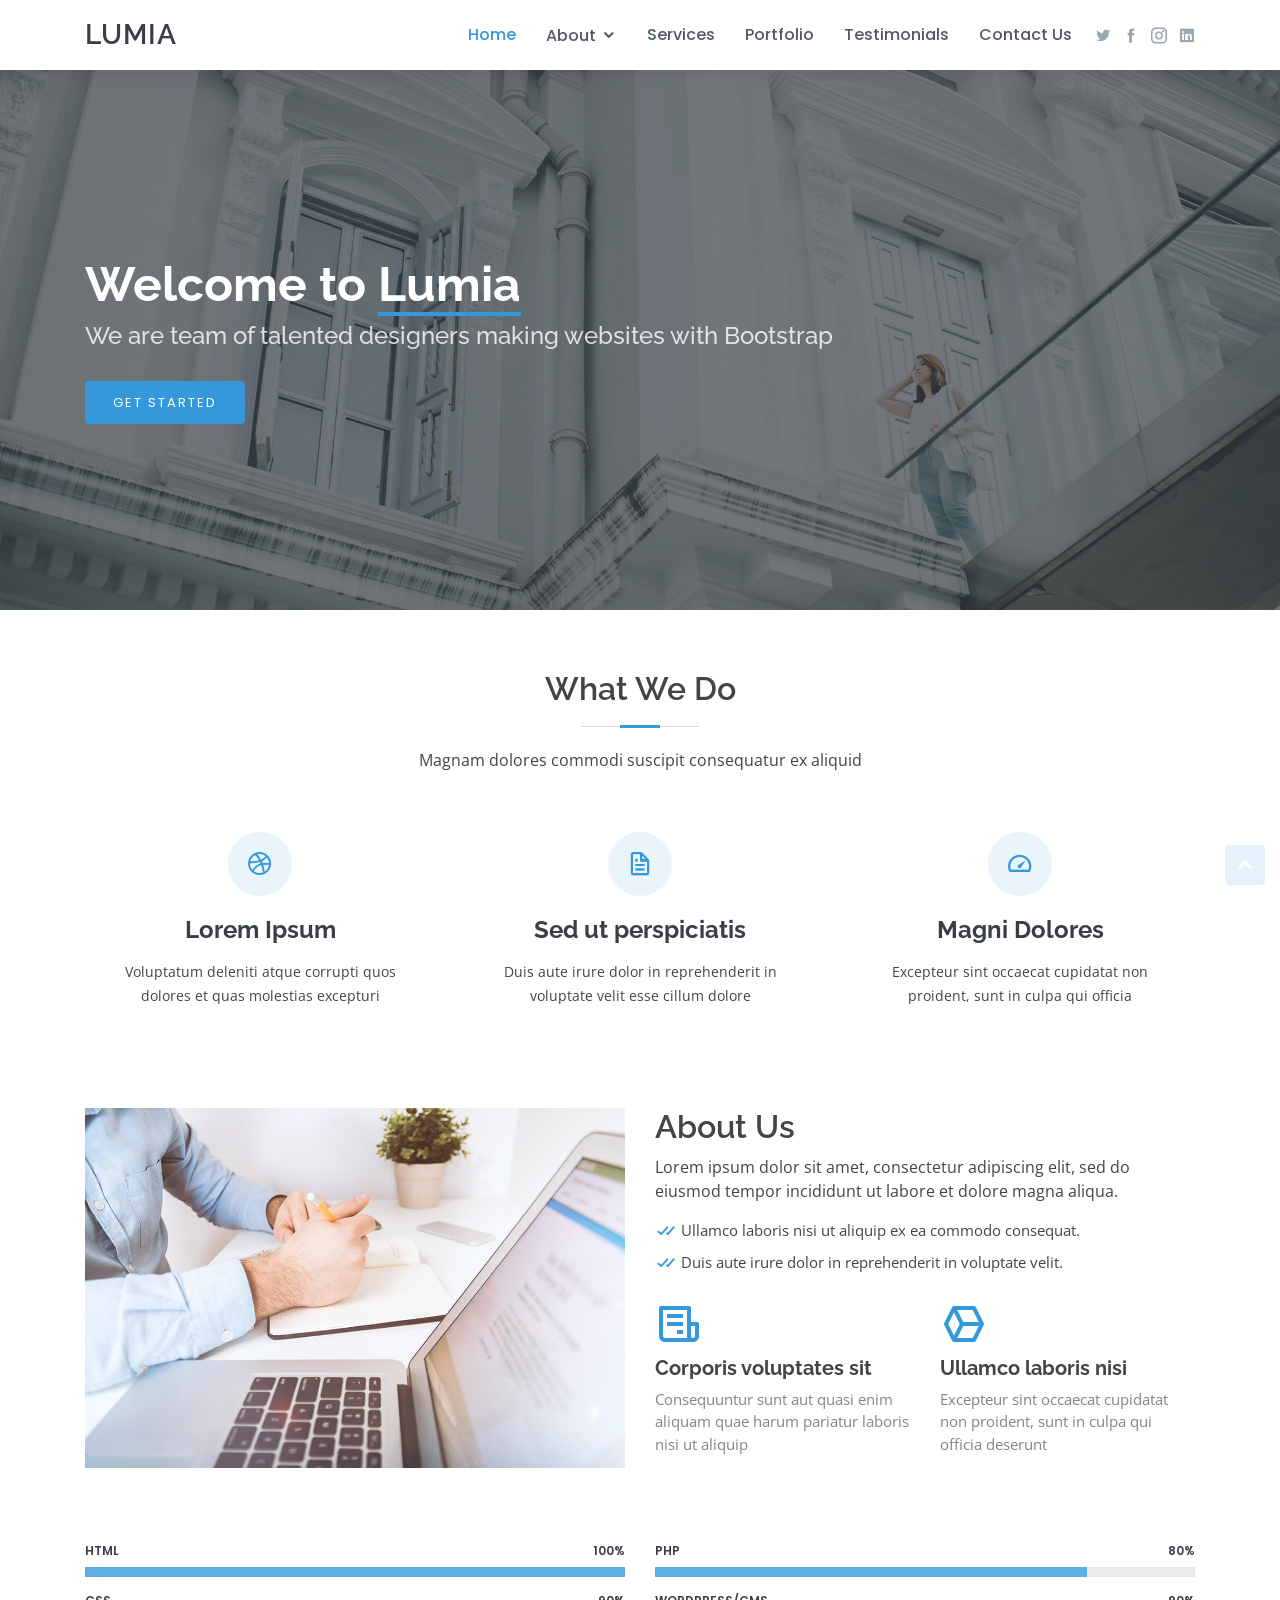
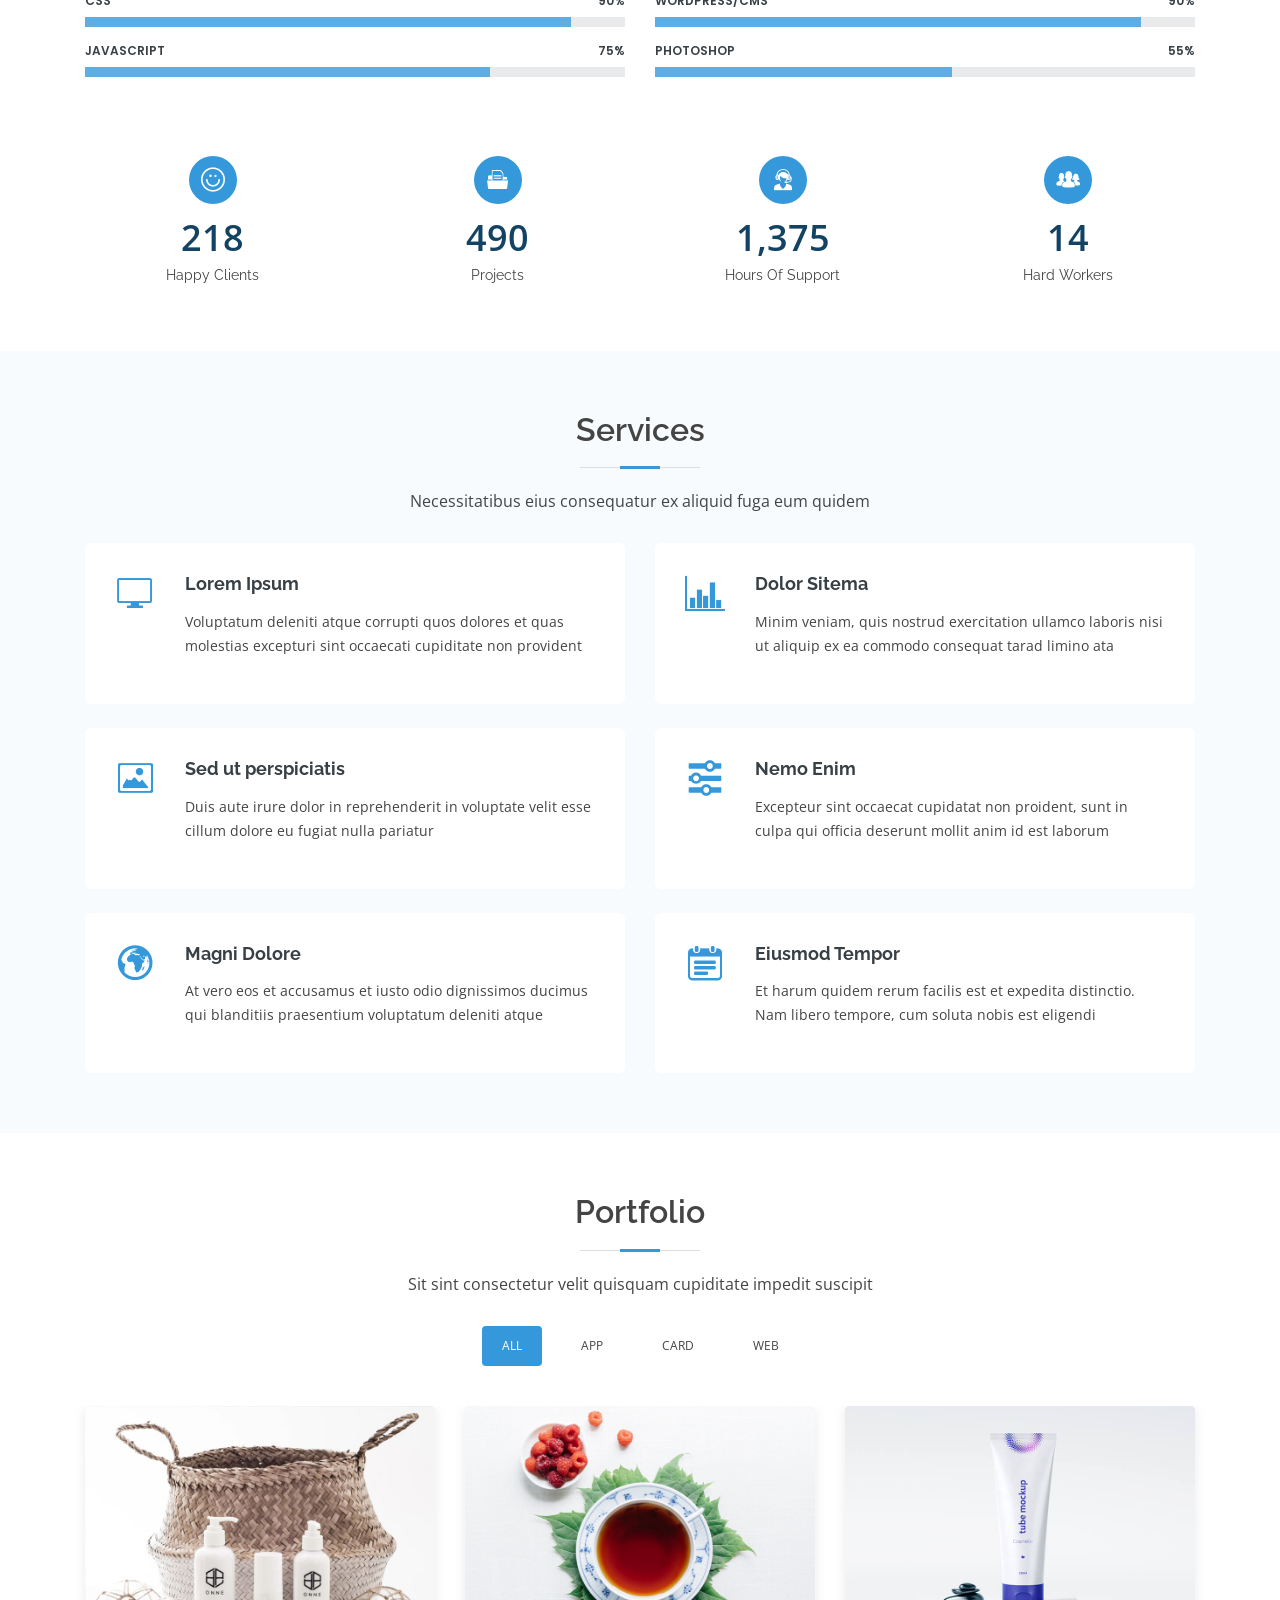
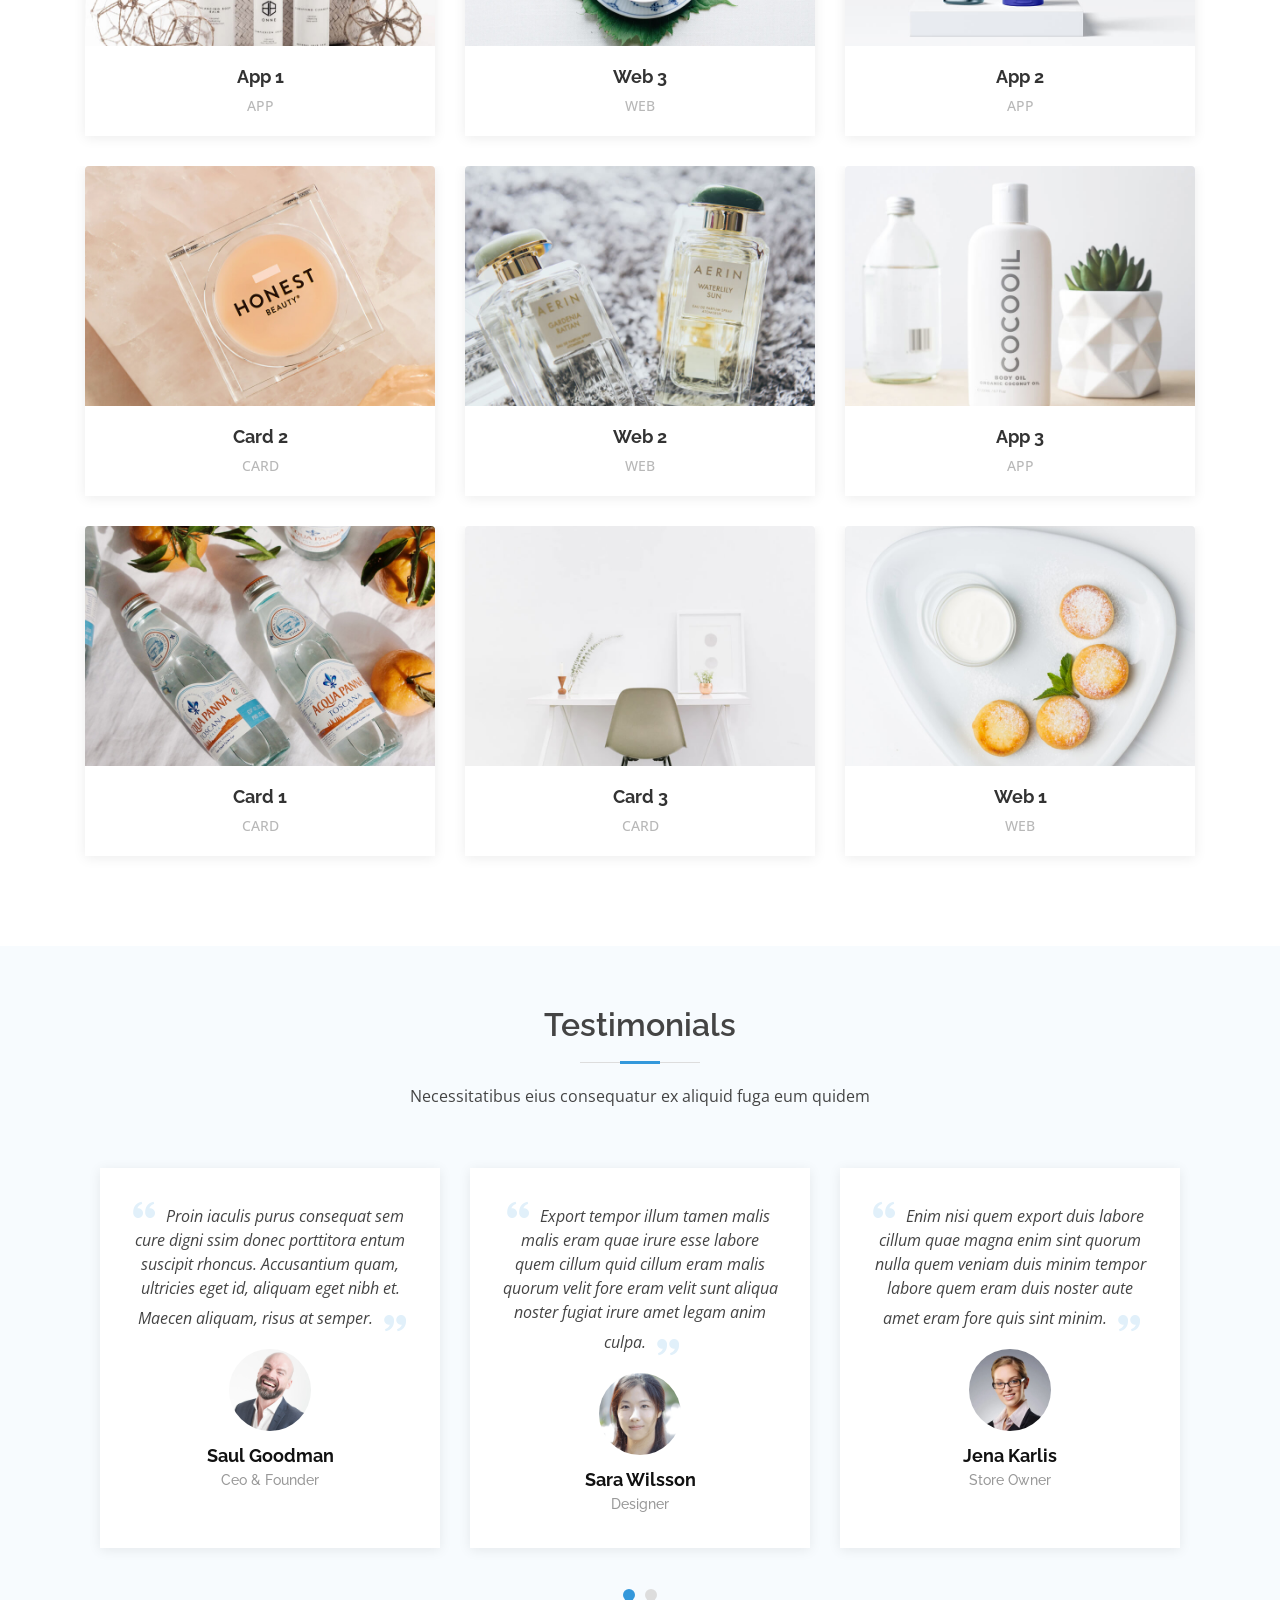
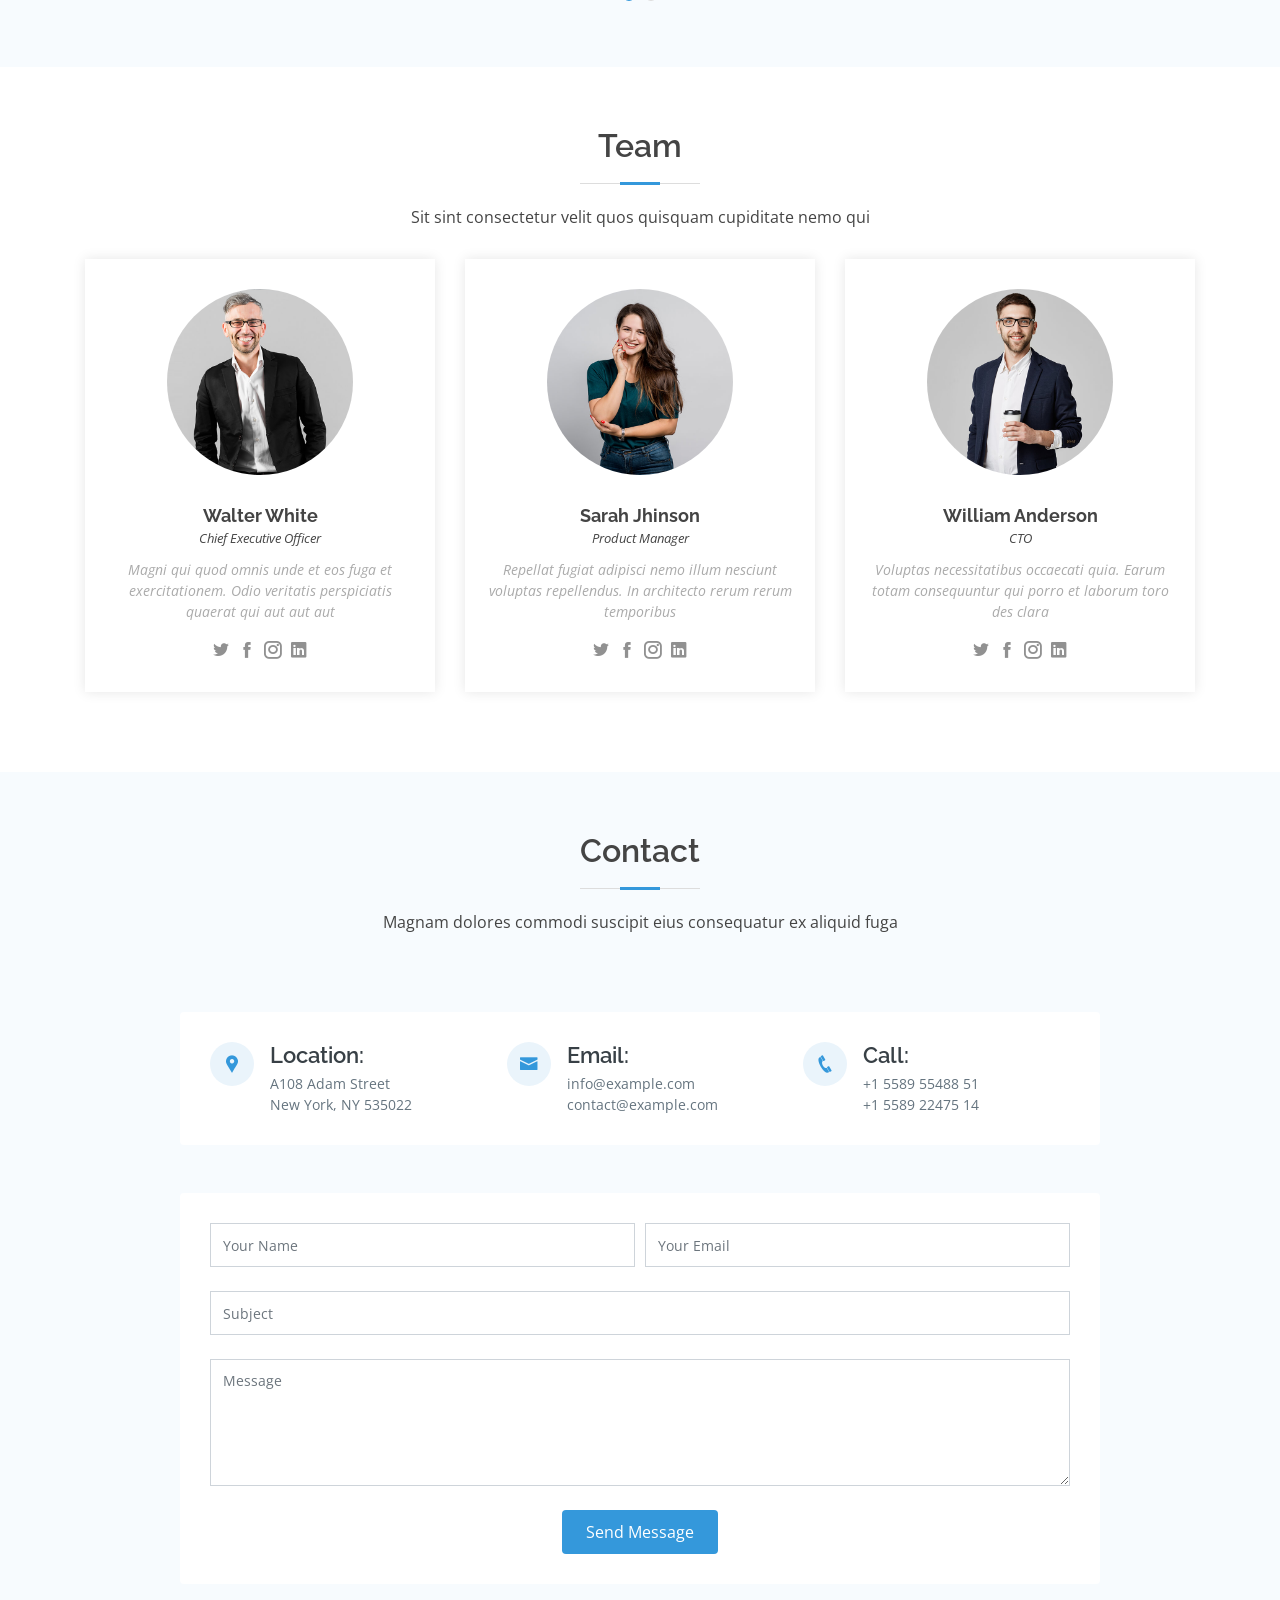
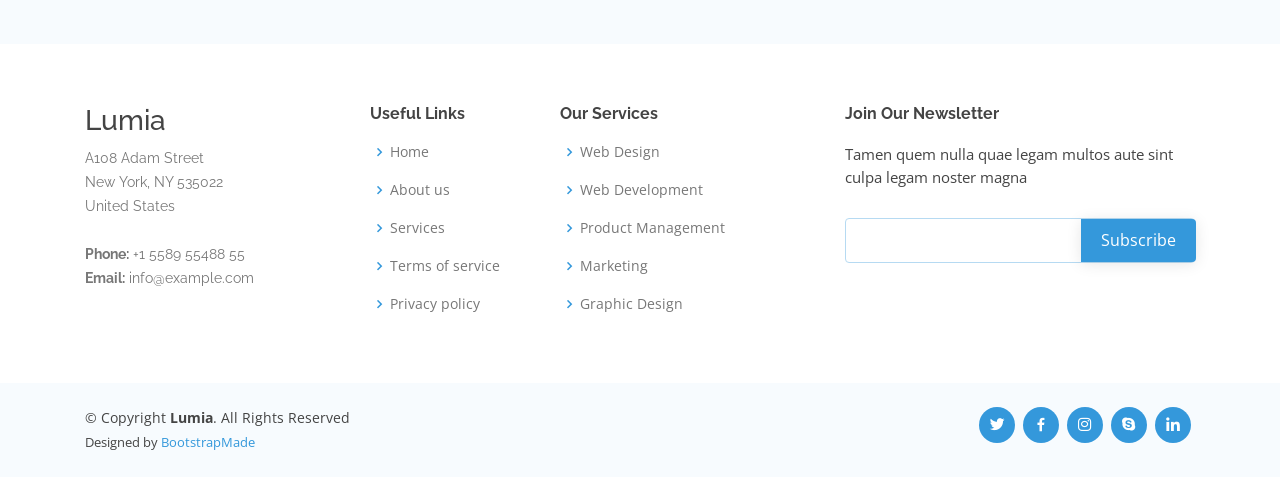
<file: index.html>
<!DOCTYPE html>
<html lang="en">

<head>
  <meta charset="utf-8">
  <meta content="width=device-width, initial-scale=1.0" name="viewport">

  <title>Lumia Bootstrap Template - Index</title>
  <meta content="" name="description">
  <meta content="" name="keywords">

  <!-- Favicons -->
  <link href="assets/img/favicon.png" rel="icon">
  <link href="assets/img/apple-touch-icon.png" rel="apple-touch-icon">

  <!-- Google Fonts -->
  <link href="https://fonts.googleapis.com/css?family=Open+Sans:300,300i,400,400i,600,600i,700,700i|Raleway:300,300i,400,400i,500,500i,600,600i,700,700i|Poppins:300,300i,400,400i,500,500i,600,600i,700,700i" rel="stylesheet">

  <!-- Vendor CSS Files -->
  <link href="assets/vendor/bootstrap/css/bootstrap.min.css" rel="stylesheet">
  <link href="assets/vendor/icofont/icofont.min.css" rel="stylesheet">
  <link href="assets/vendor/boxicons/css/boxicons.min.css" rel="stylesheet">
  <link href="assets/vendor/venobox/venobox.css" rel="stylesheet">
  <link href="assets/vendor/owl.carousel/assets/owl.carousel.min.css" rel="stylesheet">

  <!-- Template Main CSS File -->
  <link href="assets/css/style.css" rel="stylesheet">

  <!-- =======================================================
  * Template Name: Lumia - v2.2.1
  * Template URL: https://bootstrapmade.com/lumia-bootstrap-business-template/
  * Author: BootstrapMade.com
  * License: https://bootstrapmade.com/license/
  ======================================================== -->
</head>

<body>

  <!-- ======= Header ======= -->
  <header id="header" class="fixed-top d-flex align-items-center">
    <div class="container d-flex align-items-center">

      <div class="logo mr-auto">
        <h1><a href="index.html">Lumia</a></h1>
        <!-- Uncomment below if you prefer to use an image logo -->
        <!-- <a href="index.html"><img src="assets/img/logo.png" alt="" class="img-fluid"></a>-->
      </div>

      <nav class="nav-menu d-none d-lg-block">
        <ul>
          <li class="active"><a href="index.html">Home</a></li>
          <li class="drop-down"><a href="">About</a>
            <ul>
              <li><a href="#about">About Us</a></li>
              <li><a href="#team">Team</a></li>
              <li class="drop-down"><a href="#">Deep Drop Dow</a>
                <ul>
                  <li><a href="#">Deep Drop Down 1</a></li>
                  <li><a href="#">Deep Drop Down 2</a></li>
                  <li><a href="#">Deep Drop Down 3</a></li>
                  <li><a href="#">Deep Drop Down 4</a></li>
                  <li><a href="#">Deep Drop Down 5</a></li>
                </ul>
              </li>
            </ul>
          </li>
          <li><a href="#services">Services</a></li>
          <li><a href="#portfolio">Portfolio</a></li>
          <li><a href="#testimonials">Testimonials</a></li>
          <li><a href="#contact">Contact Us</a></li>

        </ul>
      </nav><!-- .nav-menu -->

      <div class="header-social-links">
        <a href="#" class="twitter"><i class="icofont-twitter"></i></a>
        <a href="#" class="facebook"><i class="icofont-facebook"></i></a>
        <a href="#" class="instagram"><i class="icofont-instagram"></i></a>
        <a href="#" class="linkedin"><i class="icofont-linkedin"></i></i></a>
      </div>

    </div>
  </header><!-- End Header -->

  <!-- ======= Hero Section ======= -->
  <section id="hero" class="d-flex flex-column justify-content-center align-items-center">
    <div class="container text-center text-md-left" data-aos="fade-up">
      <h1>Welcome to <span>Lumia</span></h1>
      <h2>We are team of talented designers making websites with Bootstrap</h2>
      <a href="#about" class="btn-get-started scrollto">Get Started</a>
    </div>
  </section><!-- End Hero -->

  <main id="main">

    <!-- ======= What We Do Section ======= -->
    <section id="what-we-do" class="what-we-do">
      <div class="container">

        <div class="section-title">
          <h2>What We Do</h2>
          <p>Magnam dolores commodi suscipit consequatur ex aliquid</p>
        </div>

        <div class="row">
          <div class="col-lg-4 col-md-6 d-flex align-items-stretch">
            <div class="icon-box">
              <div class="icon"><i class="bx bxl-dribbble"></i></div>
              <h4><a href="">Lorem Ipsum</a></h4>
              <p>Voluptatum deleniti atque corrupti quos dolores et quas molestias excepturi</p>
            </div>
          </div>

          <div class="col-lg-4 col-md-6 d-flex align-items-stretch mt-4 mt-md-0">
            <div class="icon-box">
              <div class="icon"><i class="bx bx-file"></i></div>
              <h4><a href="">Sed ut perspiciatis</a></h4>
              <p>Duis aute irure dolor in reprehenderit in voluptate velit esse cillum dolore</p>
            </div>
          </div>

          <div class="col-lg-4 col-md-6 d-flex align-items-stretch mt-4 mt-lg-0">
            <div class="icon-box">
              <div class="icon"><i class="bx bx-tachometer"></i></div>
              <h4><a href="">Magni Dolores</a></h4>
              <p>Excepteur sint occaecat cupidatat non proident, sunt in culpa qui officia</p>
            </div>
          </div>

        </div>

      </div>
    </section><!-- End What We Do Section -->

    <!-- ======= About Section ======= -->
    <section id="about" class="about">
      <div class="container">

        <div class="row">
          <div class="col-lg-6">
            <img src="assets/img/about.jpg" class="img-fluid" alt="">
          </div>
          <div class="col-lg-6 pt-4 pt-lg-0">
            <h3>About Us</h3>
            <p>
              Lorem ipsum dolor sit amet, consectetur adipiscing elit, sed do eiusmod tempor incididunt ut labore et dolore magna aliqua.
            </p>
            <ul>
              <li><i class="bx bx-check-double"></i> Ullamco laboris nisi ut aliquip ex ea commodo consequat.</li>
              <li><i class="bx bx-check-double"></i> Duis aute irure dolor in reprehenderit in voluptate velit.</li>
            </ul>
            <div class="row icon-boxes">
              <div class="col-md-6">
                <i class="bx bx-receipt"></i>
                <h4>Corporis voluptates sit</h4>
                <p>Consequuntur sunt aut quasi enim aliquam quae harum pariatur laboris nisi ut aliquip</p>
              </div>
              <div class="col-md-6 mt-4 mt-md-0">
                <i class="bx bx-cube-alt"></i>
                <h4>Ullamco laboris nisi</h4>
                <p>Excepteur sint occaecat cupidatat non proident, sunt in culpa qui officia deserunt</p>
              </div>
            </div>
          </div>
        </div>

      </div>
    </section><!-- End About Section -->

    <!-- ======= Skills Section ======= -->
    <section id="skills" class="skills">
      <div class="container">

        <div class="row skills-content">

          <div class="col-lg-6">

            <div class="progress">
              <span class="skill">HTML <i class="val">100%</i></span>
              <div class="progress-bar-wrap">
                <div class="progress-bar" role="progressbar" aria-valuenow="100" aria-valuemin="0" aria-valuemax="100"></div>
              </div>
            </div>

            <div class="progress">
              <span class="skill">CSS <i class="val">90%</i></span>
              <div class="progress-bar-wrap">
                <div class="progress-bar" role="progressbar" aria-valuenow="90" aria-valuemin="0" aria-valuemax="100"></div>
              </div>
            </div>

            <div class="progress">
              <span class="skill">JavaScript <i class="val">75%</i></span>
              <div class="progress-bar-wrap">
                <div class="progress-bar" role="progressbar" aria-valuenow="75" aria-valuemin="0" aria-valuemax="100"></div>
              </div>
            </div>

          </div>

          <div class="col-lg-6">

            <div class="progress">
              <span class="skill">PHP <i class="val">80%</i></span>
              <div class="progress-bar-wrap">
                <div class="progress-bar" role="progressbar" aria-valuenow="80" aria-valuemin="0" aria-valuemax="100"></div>
              </div>
            </div>

            <div class="progress">
              <span class="skill">WordPress/CMS <i class="val">90%</i></span>
              <div class="progress-bar-wrap">
                <div class="progress-bar" role="progressbar" aria-valuenow="90" aria-valuemin="0" aria-valuemax="100"></div>
              </div>
            </div>

            <div class="progress">
              <span class="skill">Photoshop <i class="val">55%</i></span>
              <div class="progress-bar-wrap">
                <div class="progress-bar" role="progressbar" aria-valuenow="55" aria-valuemin="0" aria-valuemax="100"></div>
              </div>
            </div>

          </div>

        </div>

      </div>
    </section><!-- End Skills Section -->

    <!-- ======= Counts Section ======= -->
    <section id="counts" class="counts">
      <div class="container">

        <div class="row">

          <div class="col-lg-3 col-6">
            <div class="count-box">
              <i class="icofont-simple-smile"></i>
              <span data-toggle="counter-up">232</span>
              <p>Happy Clients</p>
            </div>
          </div>

          <div class="col-lg-3 col-6">
            <div class="count-box">
              <i class="icofont-document-folder"></i>
              <span data-toggle="counter-up">521</span>
              <p>Projects</p>
            </div>
          </div>

          <div class="col-lg-3 col-6 mt-5 mt-lg-0">
            <div class="count-box">
              <i class="icofont-live-support"></i>
              <span data-toggle="counter-up">1,463</span>
              <p>Hours Of Support</p>
            </div>
          </div>

          <div class="col-lg-3 col-6 mt-5 mt-lg-0">
            <div class="count-box">
              <i class="icofont-users-alt-5"></i>
              <span data-toggle="counter-up">15</span>
              <p>Hard Workers</p>
            </div>
          </div>

        </div>

      </div>
    </section><!-- End Counts Section -->

    <!-- ======= Services Section ======= -->
    <section id="services" class="services section-bg">
      <div class="container">

        <div class="section-title">
          <h2>Services</h2>
          <p>Necessitatibus eius consequatur ex aliquid fuga eum quidem</p>
        </div>

        <div class="row">
          <div class="col-md-6">
            <div class="icon-box">
              <i class="icofont-computer"></i>
              <h4><a href="#">Lorem Ipsum</a></h4>
              <p>Voluptatum deleniti atque corrupti quos dolores et quas molestias excepturi sint occaecati cupiditate non provident</p>
            </div>
          </div>
          <div class="col-md-6 mt-4 mt-lg-0">
            <div class="icon-box">
              <i class="icofont-chart-bar-graph"></i>
              <h4><a href="#">Dolor Sitema</a></h4>
              <p>Minim veniam, quis nostrud exercitation ullamco laboris nisi ut aliquip ex ea commodo consequat tarad limino ata</p>
            </div>
          </div>
          <div class="col-md-6 mt-4">
            <div class="icon-box">
              <i class="icofont-image"></i>
              <h4><a href="#">Sed ut perspiciatis</a></h4>
              <p>Duis aute irure dolor in reprehenderit in voluptate velit esse cillum dolore eu fugiat nulla pariatur</p>
            </div>
          </div>
          <div class="col-md-6 mt-4">
            <div class="icon-box">
              <i class="icofont-settings"></i>
              <h4><a href="#">Nemo Enim</a></h4>
              <p>Excepteur sint occaecat cupidatat non proident, sunt in culpa qui officia deserunt mollit anim id est laborum</p>
            </div>
          </div>
          <div class="col-md-6 mt-4">
            <div class="icon-box">
              <i class="icofont-earth"></i>
              <h4><a href="#">Magni Dolore</a></h4>
              <p>At vero eos et accusamus et iusto odio dignissimos ducimus qui blanditiis praesentium voluptatum deleniti atque</p>
            </div>
          </div>
          <div class="col-md-6 mt-4">
            <div class="icon-box">
              <i class="icofont-tasks-alt"></i>
              <h4><a href="#">Eiusmod Tempor</a></h4>
              <p>Et harum quidem rerum facilis est et expedita distinctio. Nam libero tempore, cum soluta nobis est eligendi</p>
            </div>
          </div>
        </div>

      </div>
    </section><!-- End Services Section -->

    <!-- ======= Portfolio Section ======= -->
    <section id="portfolio" class="portfolio">
      <div class="container">

        <div class="section-title">
          <h2>Portfolio</h2>
          <p>Sit sint consectetur velit quisquam cupiditate impedit suscipit</p>
        </div>

        <div class="row">
          <div class="col-lg-12">
            <ul id="portfolio-flters">
              <li data-filter="*" class="filter-active">All</li>
              <li data-filter=".filter-app">App</li>
              <li data-filter=".filter-card">Card</li>
              <li data-filter=".filter-web">Web</li>
            </ul>
          </div>
        </div>

        <div class="row portfolio-container">

          <div class="col-lg-4 col-md-6 portfolio-item filter-app wow fadeInUp">
            <div class="portfolio-wrap">
              <figure>
                <img src="assets/img/portfolio/portfolio-1.jpg" class="img-fluid" alt="">
                <a href="assets/img/portfolio/portfolio-1.jpg" data-gall="portfolioGallery" class="link-preview venobox" title="Preview"><i class="bx bx-plus"></i></a>
                <a href="portfolio-details.html" class="link-details" title="More Details"><i class="bx bx-link"></i></a>
              </figure>

              <div class="portfolio-info">
                <h4><a href="portfolio-details.html">App 1</a></h4>
                <p>App</p>
              </div>
            </div>
          </div>

          <div class="col-lg-4 col-md-6 portfolio-item filter-web wow fadeInUp" data-wow-delay="0.1s">
            <div class="portfolio-wrap">
              <figure>
                <img src="assets/img/portfolio/portfolio-2.jpg" class="img-fluid" alt="">
                <a href="assets/img/portfolio/portfolio-2.jpg" class="link-preview venobox" data-gall="portfolioGallery" title="Preview"><i class="bx bx-plus"></i></a>
                <a href="portfolio-details.html" class="link-details" title="More Details"><i class="bx bx-link"></i></a>
              </figure>

              <div class="portfolio-info">
                <h4><a href="portfolio-details.html">Web 3</a></h4>
                <p>Web</p>
              </div>
            </div>
          </div>

          <div class="col-lg-4 col-md-6 portfolio-item filter-app wow fadeInUp" data-wow-delay="0.2s">
            <div class="portfolio-wrap">
              <figure>
                <img src="assets/img/portfolio/portfolio-3.jpg" class="img-fluid" alt="">
                <a href="assets/img/portfolio/portfolio-3.jpg" class="link-preview venobox" data-gall="portfolioGallery" title="Preview"><i class="bx bx-plus"></i></a>
                <a href="portfolio-details.html" class="link-details" title="More Details"><i class="bx bx-link"></i></a>
              </figure>

              <div class="portfolio-info">
                <h4><a href="portfolio-details.html">App 2</a></h4>
                <p>App</p>
              </div>
            </div>
          </div>

          <div class="col-lg-4 col-md-6 portfolio-item filter-card wow fadeInUp">
            <div class="portfolio-wrap">
              <figure>
                <img src="assets/img/portfolio/portfolio-4.jpg" class="img-fluid" alt="">
                <a href="assets/img/portfolio/portfolio-4.jpg" class="link-preview venobox" data-gall="portfolioGallery" title="Preview"><i class="bx bx-plus"></i></a>
                <a href="portfolio-details.html" class="link-details" title="More Details"><i class="bx bx-link"></i></a>
              </figure>

              <div class="portfolio-info">
                <h4><a href="portfolio-details.html">Card 2</a></h4>
                <p>Card</p>
              </div>
            </div>
          </div>

          <div class="col-lg-4 col-md-6 portfolio-item filter-web wow fadeInUp" data-wow-delay="0.1s">
            <div class="portfolio-wrap">
              <figure>
                <img src="assets/img/portfolio/portfolio-5.jpg" class="img-fluid" alt="">
                <a href="assets/img/portfolio/portfolio-5.jpg" class="link-preview venobox" data-gall="portfolioGallery" title="Preview"><i class="bx bx-plus"></i></a>
                <a href="portfolio-details.html" class="link-details" title="More Details"><i class="bx bx-link"></i></a>
              </figure>

              <div class="portfolio-info">
                <h4><a href="portfolio-details.html">Web 2</a></h4>
                <p>Web</p>
              </div>
            </div>
          </div>

          <div class="col-lg-4 col-md-6 portfolio-item filter-app wow fadeInUp" data-wow-delay="0.2s">
            <div class="portfolio-wrap">
              <figure>
                <img src="assets/img/portfolio/portfolio-6.jpg" class="img-fluid" alt="">
                <a href="assets/img/portfolio/portfolio-6.jpg" class="link-preview venobox" data-gall="portfolioGallery" title="Preview"><i class="bx bx-plus"></i></a>
                <a href="portfolio-details.html" class="link-details" title="More Details"><i class="bx bx-link"></i></a>
              </figure>

              <div class="portfolio-info">
                <h4><a href="portfolio-details.html">App 3</a></h4>
                <p>App</p>
              </div>
            </div>
          </div>

          <div class="col-lg-4 col-md-6 portfolio-item filter-card wow fadeInUp">
            <div class="portfolio-wrap">
              <figure>
                <img src="assets/img/portfolio/portfolio-7.jpg" class="img-fluid" alt="">
                <a href="assets/img/portfolio/portfolio-7.jpg" class="link-preview venobox" data-gall="portfolioGallery" title="Preview"><i class="bx bx-plus"></i></a>
                <a href="portfolio-details.html" class="link-details" title="More Details"><i class="bx bx-link"></i></a>
              </figure>

              <div class="portfolio-info">
                <h4><a href="portfolio-details.html">Card 1</a></h4>
                <p>Card</p>
              </div>
            </div>
          </div>

          <div class="col-lg-4 col-md-6 portfolio-item filter-card wow fadeInUp" data-wow-delay="0.1s">
            <div class="portfolio-wrap">
              <figure>
                <img src="assets/img/portfolio/portfolio-8.jpg" class="img-fluid" alt="">
                <a href="assets/img/portfolio/portfolio-8.jpg" class="link-preview venobox" data-gall="portfolioGallery" title="Preview"><i class="bx bx-plus"></i></a>
                <a href="portfolio-details.html" class="link-details" title="More Details"><i class="bx bx-link"></i></a>
              </figure>

              <div class="portfolio-info">
                <h4><a href="portfolio-details.html">Card 3</a></h4>
                <p>Card</p>
              </div>
            </div>
          </div>

          <div class="col-lg-4 col-md-6 portfolio-item filter-web wow fadeInUp" data-wow-delay="0.2s">
            <div class="portfolio-wrap">
              <figure>
                <img src="assets/img/portfolio/portfolio-9.jpg" class="img-fluid" alt="">
                <a href="assets/img/portfolio/portfolio-9.jpg" class="link-preview venobox" data-gall="portfolioGallery" title="Preview"><i class="bx bx-plus"></i></a>
                <a href="portfolio-details.html" class="link-details" title="More Details"><i class="bx bx-link"></i></a>
              </figure>

              <div class="portfolio-info">
                <h4><a href="portfolio-details.html">Web 1</a></h4>
                <p>Web</p>
              </div>
            </div>
          </div>

        </div>

      </div>
    </section><!-- End Portfolio Section -->

    <!-- ======= Testimonials Section ======= -->
    <section id="testimonials" class="testimonials section-bg">
      <div class="container">

        <div class="section-title">
          <h2>Testimonials</h2>
          <p>Necessitatibus eius consequatur ex aliquid fuga eum quidem</p>
        </div>

        <div class="owl-carousel testimonials-carousel">

          <div class="testimonial-item">
            <p>
              <i class="bx bxs-quote-alt-left quote-icon-left"></i>
              Proin iaculis purus consequat sem cure digni ssim donec porttitora entum suscipit rhoncus. Accusantium quam, ultricies eget id, aliquam eget nibh et. Maecen aliquam, risus at semper.
              <i class="bx bxs-quote-alt-right quote-icon-right"></i>
            </p>
            <img src="assets/img/testimonials/testimonials-1.jpg" class="testimonial-img" alt="">
            <h3>Saul Goodman</h3>
            <h4>Ceo &amp; Founder</h4>
          </div>

          <div class="testimonial-item">
            <p>
              <i class="bx bxs-quote-alt-left quote-icon-left"></i>
              Export tempor illum tamen malis malis eram quae irure esse labore quem cillum quid cillum eram malis quorum velit fore eram velit sunt aliqua noster fugiat irure amet legam anim culpa.
              <i class="bx bxs-quote-alt-right quote-icon-right"></i>
            </p>
            <img src="assets/img/testimonials/testimonials-2.jpg" class="testimonial-img" alt="">
            <h3>Sara Wilsson</h3>
            <h4>Designer</h4>
          </div>

          <div class="testimonial-item">
            <p>
              <i class="bx bxs-quote-alt-left quote-icon-left"></i>
              Enim nisi quem export duis labore cillum quae magna enim sint quorum nulla quem veniam duis minim tempor labore quem eram duis noster aute amet eram fore quis sint minim.
              <i class="bx bxs-quote-alt-right quote-icon-right"></i>
            </p>
            <img src="assets/img/testimonials/testimonials-3.jpg" class="testimonial-img" alt="">
            <h3>Jena Karlis</h3>
            <h4>Store Owner</h4>
          </div>

          <div class="testimonial-item">
            <p>
              <i class="bx bxs-quote-alt-left quote-icon-left"></i>
              Fugiat enim eram quae cillum dolore dolor amet nulla culpa multos export minim fugiat minim velit minim dolor enim duis veniam ipsum anim magna sunt elit fore quem dolore labore illum veniam.
              <i class="bx bxs-quote-alt-right quote-icon-right"></i>
            </p>
            <img src="assets/img/testimonials/testimonials-4.jpg" class="testimonial-img" alt="">
            <h3>Matt Brandon</h3>
            <h4>Freelancer</h4>
          </div>

          <div class="testimonial-item">
            <p>
              <i class="bx bxs-quote-alt-left quote-icon-left"></i>
              Quis quorum aliqua sint quem legam fore sunt eram irure aliqua veniam tempor noster veniam enim culpa labore duis sunt culpa nulla illum cillum fugiat legam esse veniam culpa fore nisi cillum quid.
              <i class="bx bxs-quote-alt-right quote-icon-right"></i>
            </p>
            <img src="assets/img/testimonials/testimonials-5.jpg" class="testimonial-img" alt="">
            <h3>John Larson</h3>
            <h4>Entrepreneur</h4>
          </div>

        </div>

      </div>
    </section><!-- End Testimonials Section -->

    <!-- ======= Team Section ======= -->
    <section id="team" class="team">
      <div class="container">

        <div class="section-title">
          <h2>Team</h2>
          <p>Sit sint consectetur velit quos quisquam cupiditate nemo qui</p>
        </div>

        <div class="row">
          <div class="col-lg-4 col-md-6 d-flex align-items-stretch">
            <div class="member">
              <img src="assets/img/team/team-1.jpg" alt="">
              <h4>Walter White</h4>
              <span>Chief Executive Officer</span>
              <p>
                Magni qui quod omnis unde et eos fuga et exercitationem. Odio veritatis perspiciatis quaerat qui aut aut aut
              </p>
              <div class="social">
                <a href=""><i class="icofont-twitter"></i></a>
                <a href=""><i class="icofont-facebook"></i></a>
                <a href=""><i class="icofont-instagram"></i></a>
                <a href=""><i class="icofont-linkedin"></i></a>
              </div>
            </div>
          </div>

          <div class="col-lg-4 col-md-6 d-flex align-items-stretch">
            <div class="member">
              <img src="assets/img/team/team-2.jpg" alt="">
              <h4>Sarah Jhinson</h4>
              <span>Product Manager</span>
              <p>
                Repellat fugiat adipisci nemo illum nesciunt voluptas repellendus. In architecto rerum rerum temporibus
              </p>
              <div class="social">
                <a href=""><i class="icofont-twitter"></i></a>
                <a href=""><i class="icofont-facebook"></i></a>
                <a href=""><i class="icofont-instagram"></i></a>
                <a href=""><i class="icofont-linkedin"></i></a>
              </div>
            </div>
          </div>

          <div class="col-lg-4 col-md-6 d-flex align-items-stretch">
            <div class="member">
              <img src="assets/img/team/team-3.jpg" alt="">
              <h4>William Anderson</h4>
              <span>CTO</span>
              <p>
                Voluptas necessitatibus occaecati quia. Earum totam consequuntur qui porro et laborum toro des clara
              </p>
              <div class="social">
                <a href=""><i class="icofont-twitter"></i></a>
                <a href=""><i class="icofont-facebook"></i></a>
                <a href=""><i class="icofont-instagram"></i></a>
                <a href=""><i class="icofont-linkedin"></i></a>
              </div>
            </div>
          </div>

        </div>

      </div>
    </section><!-- End Team Section -->

    <!-- ======= Contact Section ======= -->
    <section id="contact" class="contact section-bg">
      <div class="container">

        <div class="section-title">
          <h2>Contact</h2>
          <p>Magnam dolores commodi suscipit eius consequatur ex aliquid fuga</p>
        </div>

        <div class="row mt-5 justify-content-center">

          <div class="col-lg-10">

            <div class="info-wrap">
              <div class="row">
                <div class="col-lg-4 info">
                  <i class="icofont-google-map"></i>
                  <h4>Location:</h4>
                  <p>A108 Adam Street<br>New York, NY 535022</p>
                </div>

                <div class="col-lg-4 info mt-4 mt-lg-0">
                  <i class="icofont-envelope"></i>
                  <h4>Email:</h4>
                  <p>info@example.com<br>contact@example.com</p>
                </div>

                <div class="col-lg-4 info mt-4 mt-lg-0">
                  <i class="icofont-phone"></i>
                  <h4>Call:</h4>
                  <p>+1 5589 55488 51<br>+1 5589 22475 14</p>
                </div>
              </div>
            </div>

          </div>

        </div>

        <div class="row mt-5 justify-content-center">
          <div class="col-lg-10">
            <form action="forms/contact.php" method="post" role="form" class="php-email-form">
              <div class="form-row">
                <div class="col-md-6 form-group">
                  <input type="text" name="name" class="form-control" id="name" placeholder="Your Name" data-rule="minlen:4" data-msg="Please enter at least 4 chars" />
                  <div class="validate"></div>
                </div>
                <div class="col-md-6 form-group">
                  <input type="email" class="form-control" name="email" id="email" placeholder="Your Email" data-rule="email" data-msg="Please enter a valid email" />
                  <div class="validate"></div>
                </div>
              </div>
              <div class="form-group">
                <input type="text" class="form-control" name="subject" id="subject" placeholder="Subject" data-rule="minlen:4" data-msg="Please enter at least 8 chars of subject" />
                <div class="validate"></div>
              </div>
              <div class="form-group">
                <textarea class="form-control" name="message" rows="5" data-rule="required" data-msg="Please write something for us" placeholder="Message"></textarea>
                <div class="validate"></div>
              </div>
              <div class="mb-3">
                <div class="loading">Loading</div>
                <div class="error-message"></div>
                <div class="sent-message">Your message has been sent. Thank you!</div>
              </div>
              <div class="text-center"><button type="submit">Send Message</button></div>
            </form>
          </div>

        </div>

      </div>
    </section><!-- End Contact Section -->

  </main><!-- End #main -->

  <!-- ======= Footer ======= -->
  <footer id="footer">

    <div class="footer-top">
      <div class="container">
        <div class="row">

          <div class="col-lg-3 col-md-6 footer-contact">
            <h3>Lumia</h3>
            <p>
              A108 Adam Street <br>
              New York, NY 535022<br>
              United States <br><br>
              <strong>Phone:</strong> +1 5589 55488 55<br>
              <strong>Email:</strong> info@example.com<br>
            </p>
          </div>

          <div class="col-lg-2 col-md-6 footer-links">
            <h4>Useful Links</h4>
            <ul>
              <li><i class="bx bx-chevron-right"></i> <a href="#">Home</a></li>
              <li><i class="bx bx-chevron-right"></i> <a href="#">About us</a></li>
              <li><i class="bx bx-chevron-right"></i> <a href="#">Services</a></li>
              <li><i class="bx bx-chevron-right"></i> <a href="#">Terms of service</a></li>
              <li><i class="bx bx-chevron-right"></i> <a href="#">Privacy policy</a></li>
            </ul>
          </div>

          <div class="col-lg-3 col-md-6 footer-links">
            <h4>Our Services</h4>
            <ul>
              <li><i class="bx bx-chevron-right"></i> <a href="#">Web Design</a></li>
              <li><i class="bx bx-chevron-right"></i> <a href="#">Web Development</a></li>
              <li><i class="bx bx-chevron-right"></i> <a href="#">Product Management</a></li>
              <li><i class="bx bx-chevron-right"></i> <a href="#">Marketing</a></li>
              <li><i class="bx bx-chevron-right"></i> <a href="#">Graphic Design</a></li>
            </ul>
          </div>

          <div class="col-lg-4 col-md-6 footer-newsletter">
            <h4>Join Our Newsletter</h4>
            <p>Tamen quem nulla quae legam multos aute sint culpa legam noster magna</p>
            <form action="" method="post">
              <input type="email" name="email"><input type="submit" value="Subscribe">
            </form>
          </div>

        </div>
      </div>
    </div>

    <div class="container d-md-flex py-4">

      <div class="mr-md-auto text-center text-md-left">
        <div class="copyright">
          &copy; Copyright <strong><span>Lumia</span></strong>. All Rights Reserved
        </div>
        <div class="credits">
          <!-- All the links in the footer should remain intact. -->
          <!-- You can delete the links only if you purchased the pro version. -->
          <!-- Licensing information: https://bootstrapmade.com/license/ -->
          <!-- Purchase the pro version with working PHP/AJAX contact form: https://bootstrapmade.com/lumia-bootstrap-business-template/ -->
          Designed by <a href="https://bootstrapmade.com/">BootstrapMade</a>
        </div>
      </div>
      <div class="social-links text-center text-md-right pt-3 pt-md-0">
        <a href="#" class="twitter"><i class="bx bxl-twitter"></i></a>
        <a href="#" class="facebook"><i class="bx bxl-facebook"></i></a>
        <a href="#" class="instagram"><i class="bx bxl-instagram"></i></a>
        <a href="#" class="google-plus"><i class="bx bxl-skype"></i></a>
        <a href="#" class="linkedin"><i class="bx bxl-linkedin"></i></a>
      </div>
    </div>
  </footer><!-- End Footer -->

  <a href="#" class="back-to-top"><i class="icofont-simple-up"></i></a>

  <!-- Vendor JS Files -->
  <script src="assets/vendor/jquery/jquery.min.js"></script>
  <script src="assets/vendor/bootstrap/js/bootstrap.bundle.min.js"></script>
  <script src="assets/vendor/jquery.easing/jquery.easing.min.js"></script>
  <script src="assets/vendor/php-email-form/validate.js"></script>
  <script src="assets/vendor/waypoints/jquery.waypoints.min.js"></script>
  <script src="assets/vendor/counterup/counterup.min.js"></script>
  <script src="assets/vendor/isotope-layout/isotope.pkgd.min.js"></script>
  <script src="assets/vendor/venobox/venobox.min.js"></script>
  <script src="assets/vendor/owl.carousel/owl.carousel.min.js"></script>

  <!-- Template Main JS File -->
  <script src="assets/js/main.js"></script>

</body>

</html>
</file>
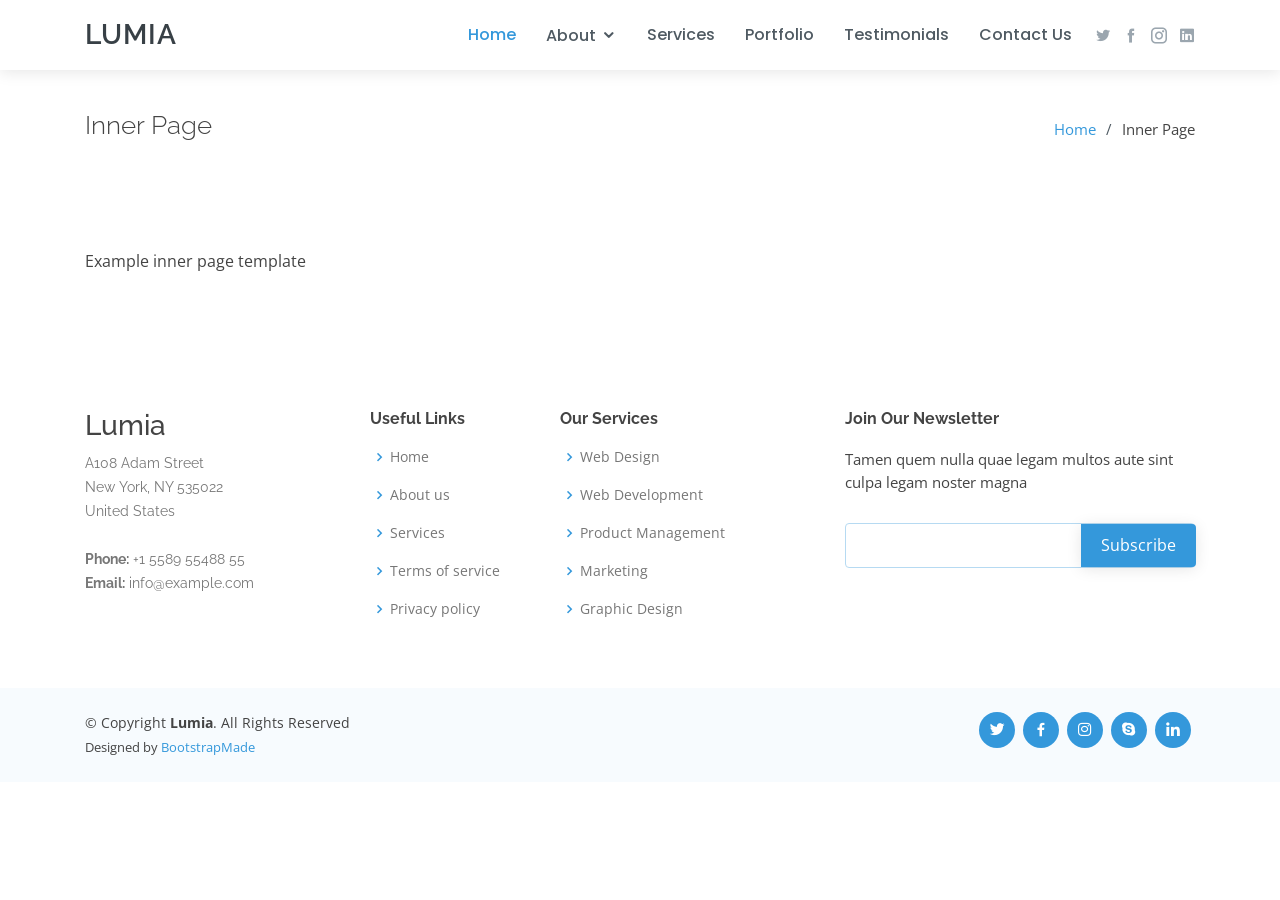
<file: inner-page.html>
<!DOCTYPE html>
<html lang="en">

<head>
  <meta charset="utf-8">
  <meta content="width=device-width, initial-scale=1.0" name="viewport">

  <title>Inner Page - Lumia Bootstrap Template</title>
  <meta content="" name="description">
  <meta content="" name="keywords">

  <!-- Favicons -->
  <link href="assets/img/favicon.png" rel="icon">
  <link href="assets/img/apple-touch-icon.png" rel="apple-touch-icon">

  <!-- Google Fonts -->
  <link href="https://fonts.googleapis.com/css?family=Open+Sans:300,300i,400,400i,600,600i,700,700i|Raleway:300,300i,400,400i,500,500i,600,600i,700,700i|Poppins:300,300i,400,400i,500,500i,600,600i,700,700i" rel="stylesheet">

  <!-- Vendor CSS Files -->
  <link href="assets/vendor/bootstrap/css/bootstrap.min.css" rel="stylesheet">
  <link href="assets/vendor/icofont/icofont.min.css" rel="stylesheet">
  <link href="assets/vendor/boxicons/css/boxicons.min.css" rel="stylesheet">
  <link href="assets/vendor/venobox/venobox.css" rel="stylesheet">
  <link href="assets/vendor/owl.carousel/assets/owl.carousel.min.css" rel="stylesheet">

  <!-- Template Main CSS File -->
  <link href="assets/css/style.css" rel="stylesheet">

  <!-- =======================================================
  * Template Name: Lumia - v2.2.1
  * Template URL: https://bootstrapmade.com/lumia-bootstrap-business-template/
  * Author: BootstrapMade.com
  * License: https://bootstrapmade.com/license/
  ======================================================== -->
</head>

<body>

  <!-- ======= Header ======= -->
  <header id="header" class="fixed-top d-flex align-items-center">
    <div class="container d-flex align-items-center">

      <div class="logo mr-auto">
        <h1><a href="index.html">Lumia</a></h1>
        <!-- Uncomment below if you prefer to use an image logo -->
        <!-- <a href="index.html"><img src="assets/img/logo.png" alt="" class="img-fluid"></a>-->
      </div>

      <nav class="nav-menu d-none d-lg-block">
        <ul>
          <li class="active"><a href="index.html">Home</a></li>
          <li class="drop-down"><a href="">About</a>
            <ul>
              <li><a href="#about">About Us</a></li>
              <li><a href="#team">Team</a></li>
              <li class="drop-down"><a href="#">Deep Drop Dow</a>
                <ul>
                  <li><a href="#">Deep Drop Down 1</a></li>
                  <li><a href="#">Deep Drop Down 2</a></li>
                  <li><a href="#">Deep Drop Down 3</a></li>
                  <li><a href="#">Deep Drop Down 4</a></li>
                  <li><a href="#">Deep Drop Down 5</a></li>
                </ul>
              </li>
            </ul>
          </li>
          <li><a href="#services">Services</a></li>
          <li><a href="#portfolio">Portfolio</a></li>
          <li><a href="#testimonials">Testimonials</a></li>
          <li><a href="#contact">Contact Us</a></li>

        </ul>
      </nav><!-- .nav-menu -->

      <div class="header-social-links">
        <a href="#" class="twitter"><i class="icofont-twitter"></i></a>
        <a href="#" class="facebook"><i class="icofont-facebook"></i></a>
        <a href="#" class="instagram"><i class="icofont-instagram"></i></a>
        <a href="#" class="linkedin"><i class="icofont-linkedin"></i></i></a>
      </div>

    </div>
  </header><!-- End Header -->

  <main id="main">

    <!-- ======= Breadcrumbs ======= -->
    <section class="breadcrumbs">
      <div class="container">

        <div class="d-flex justify-content-between align-items-center">
          <h2>Inner Page</h2>
          <ol>
            <li><a href="index.html">Home</a></li>
            <li>Inner Page</li>
          </ol>
        </div>

      </div>
    </section><!-- End Breadcrumbs -->

    <section class="inner-page">
      <div class="container">
        <p>
          Example inner page template
        </p>
      </div>
    </section>

  </main><!-- End #main -->

  <!-- ======= Footer ======= -->
  <footer id="footer">

    <div class="footer-top">
      <div class="container">
        <div class="row">

          <div class="col-lg-3 col-md-6 footer-contact">
            <h3>Lumia</h3>
            <p>
              A108 Adam Street <br>
              New York, NY 535022<br>
              United States <br><br>
              <strong>Phone:</strong> +1 5589 55488 55<br>
              <strong>Email:</strong> info@example.com<br>
            </p>
          </div>

          <div class="col-lg-2 col-md-6 footer-links">
            <h4>Useful Links</h4>
            <ul>
              <li><i class="bx bx-chevron-right"></i> <a href="#">Home</a></li>
              <li><i class="bx bx-chevron-right"></i> <a href="#">About us</a></li>
              <li><i class="bx bx-chevron-right"></i> <a href="#">Services</a></li>
              <li><i class="bx bx-chevron-right"></i> <a href="#">Terms of service</a></li>
              <li><i class="bx bx-chevron-right"></i> <a href="#">Privacy policy</a></li>
            </ul>
          </div>

          <div class="col-lg-3 col-md-6 footer-links">
            <h4>Our Services</h4>
            <ul>
              <li><i class="bx bx-chevron-right"></i> <a href="#">Web Design</a></li>
              <li><i class="bx bx-chevron-right"></i> <a href="#">Web Development</a></li>
              <li><i class="bx bx-chevron-right"></i> <a href="#">Product Management</a></li>
              <li><i class="bx bx-chevron-right"></i> <a href="#">Marketing</a></li>
              <li><i class="bx bx-chevron-right"></i> <a href="#">Graphic Design</a></li>
            </ul>
          </div>

          <div class="col-lg-4 col-md-6 footer-newsletter">
            <h4>Join Our Newsletter</h4>
            <p>Tamen quem nulla quae legam multos aute sint culpa legam noster magna</p>
            <form action="" method="post">
              <input type="email" name="email"><input type="submit" value="Subscribe">
            </form>
          </div>

        </div>
      </div>
    </div>

    <div class="container d-md-flex py-4">

      <div class="mr-md-auto text-center text-md-left">
        <div class="copyright">
          &copy; Copyright <strong><span>Lumia</span></strong>. All Rights Reserved
        </div>
        <div class="credits">
          <!-- All the links in the footer should remain intact. -->
          <!-- You can delete the links only if you purchased the pro version. -->
          <!-- Licensing information: https://bootstrapmade.com/license/ -->
          <!-- Purchase the pro version with working PHP/AJAX contact form: https://bootstrapmade.com/lumia-bootstrap-business-template/ -->
          Designed by <a href="https://bootstrapmade.com/">BootstrapMade</a>
        </div>
      </div>
      <div class="social-links text-center text-md-right pt-3 pt-md-0">
        <a href="#" class="twitter"><i class="bx bxl-twitter"></i></a>
        <a href="#" class="facebook"><i class="bx bxl-facebook"></i></a>
        <a href="#" class="instagram"><i class="bx bxl-instagram"></i></a>
        <a href="#" class="google-plus"><i class="bx bxl-skype"></i></a>
        <a href="#" class="linkedin"><i class="bx bxl-linkedin"></i></a>
      </div>
    </div>
  </footer><!-- End Footer -->

  <a href="#" class="back-to-top"><i class="icofont-simple-up"></i></a>

  <!-- Vendor JS Files -->
  <script src="assets/vendor/jquery/jquery.min.js"></script>
  <script src="assets/vendor/bootstrap/js/bootstrap.bundle.min.js"></script>
  <script src="assets/vendor/jquery.easing/jquery.easing.min.js"></script>
  <script src="assets/vendor/php-email-form/validate.js"></script>
  <script src="assets/vendor/waypoints/jquery.waypoints.min.js"></script>
  <script src="assets/vendor/counterup/counterup.min.js"></script>
  <script src="assets/vendor/isotope-layout/isotope.pkgd.min.js"></script>
  <script src="assets/vendor/venobox/venobox.min.js"></script>
  <script src="assets/vendor/owl.carousel/owl.carousel.min.js"></script>

  <!-- Template Main JS File -->
  <script src="assets/js/main.js"></script>

</body>

</html>
</file>
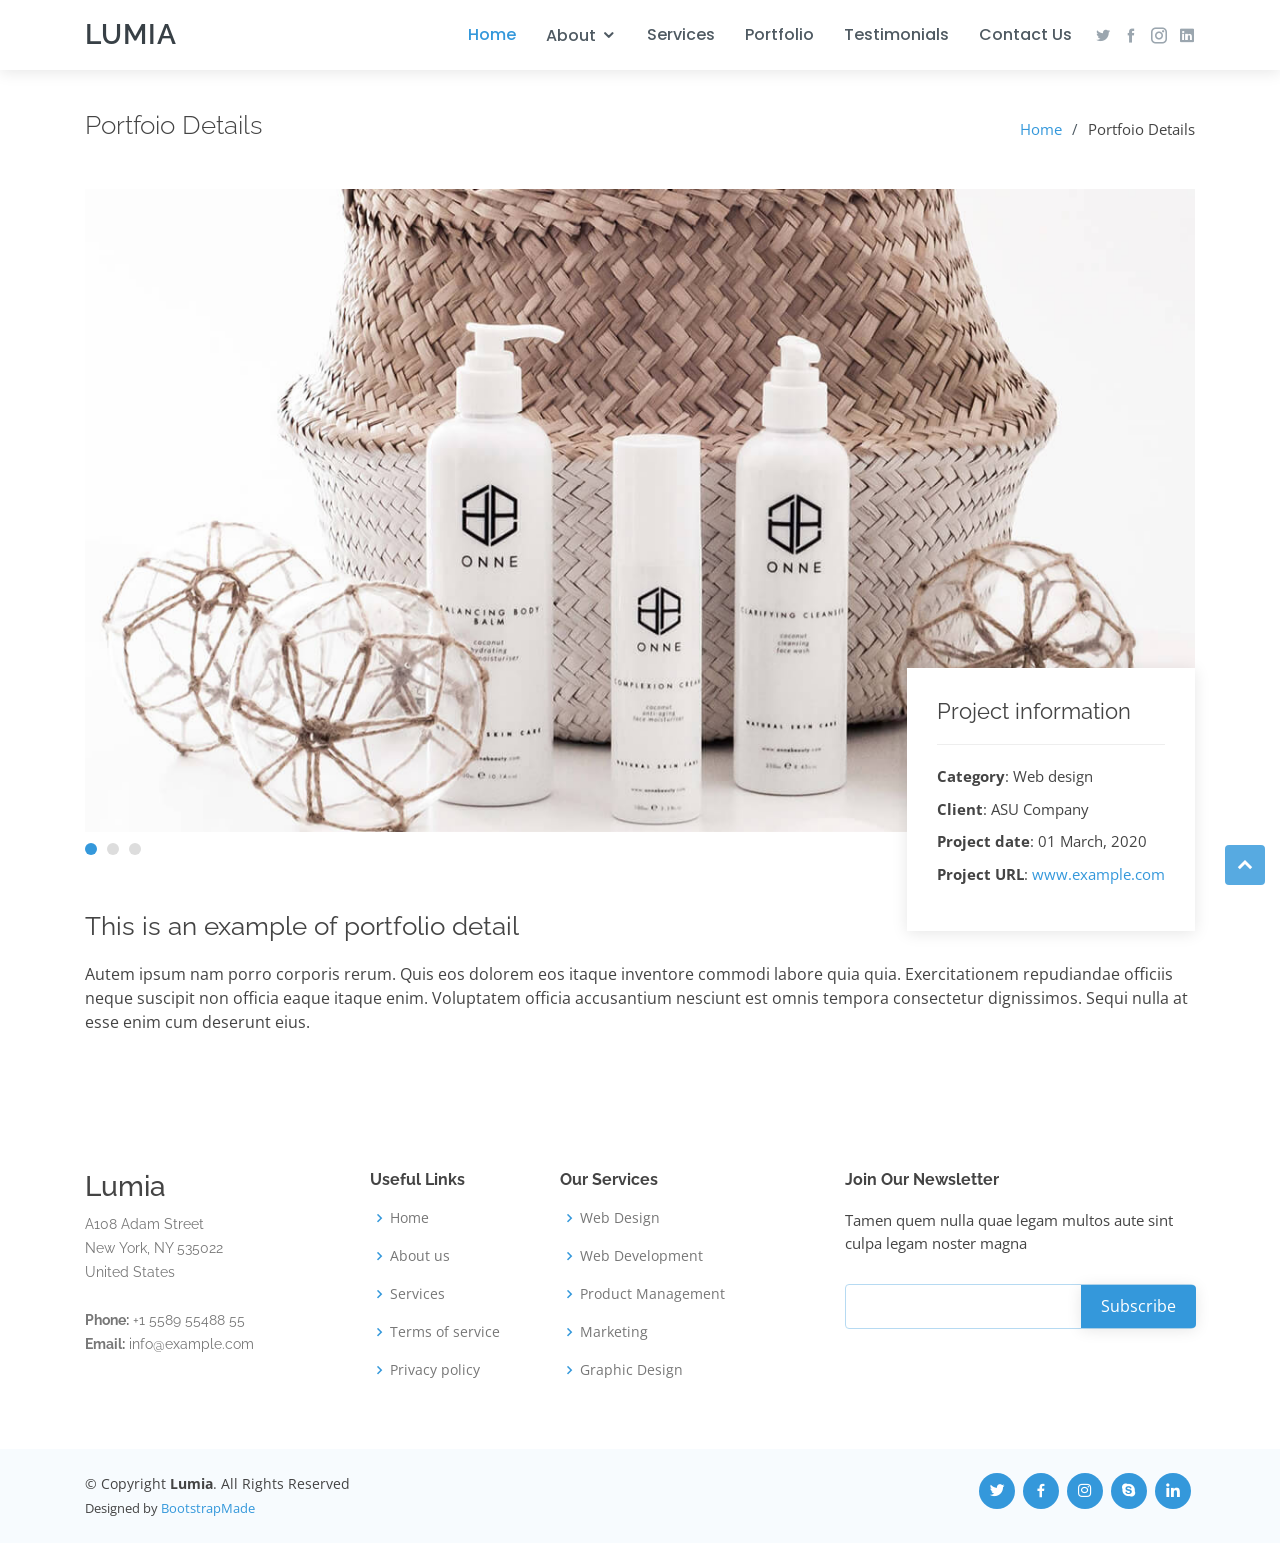
<file: portfolio-details.html>
<!DOCTYPE html>
<html lang="en">

<head>
  <meta charset="utf-8">
  <meta content="width=device-width, initial-scale=1.0" name="viewport">

  <title>Portfolio Details - Lumia Bootstrap Template</title>
  <meta content="" name="description">
  <meta content="" name="keywords">

  <!-- Favicons -->
  <link href="assets/img/favicon.png" rel="icon">
  <link href="assets/img/apple-touch-icon.png" rel="apple-touch-icon">

  <!-- Google Fonts -->
  <link href="https://fonts.googleapis.com/css?family=Open+Sans:300,300i,400,400i,600,600i,700,700i|Raleway:300,300i,400,400i,500,500i,600,600i,700,700i|Poppins:300,300i,400,400i,500,500i,600,600i,700,700i" rel="stylesheet">

  <!-- Vendor CSS Files -->
  <link href="assets/vendor/bootstrap/css/bootstrap.min.css" rel="stylesheet">
  <link href="assets/vendor/icofont/icofont.min.css" rel="stylesheet">
  <link href="assets/vendor/boxicons/css/boxicons.min.css" rel="stylesheet">
  <link href="assets/vendor/venobox/venobox.css" rel="stylesheet">
  <link href="assets/vendor/owl.carousel/assets/owl.carousel.min.css" rel="stylesheet">

  <!-- Template Main CSS File -->
  <link href="assets/css/style.css" rel="stylesheet">

  <!-- =======================================================
  * Template Name: Lumia - v2.2.1
  * Template URL: https://bootstrapmade.com/lumia-bootstrap-business-template/
  * Author: BootstrapMade.com
  * License: https://bootstrapmade.com/license/
  ======================================================== -->
</head>

<body>

  <!-- ======= Header ======= -->
  <header id="header" class="fixed-top d-flex align-items-center">
    <div class="container d-flex align-items-center">

      <div class="logo mr-auto">
        <h1><a href="index.html">Lumia</a></h1>
        <!-- Uncomment below if you prefer to use an image logo -->
        <!-- <a href="index.html"><img src="assets/img/logo.png" alt="" class="img-fluid"></a>-->
      </div>

      <nav class="nav-menu d-none d-lg-block">
        <ul>
          <li class="active"><a href="index.html">Home</a></li>
          <li class="drop-down"><a href="">About</a>
            <ul>
              <li><a href="#about">About Us</a></li>
              <li><a href="#team">Team</a></li>
              <li class="drop-down"><a href="#">Deep Drop Dow</a>
                <ul>
                  <li><a href="#">Deep Drop Down 1</a></li>
                  <li><a href="#">Deep Drop Down 2</a></li>
                  <li><a href="#">Deep Drop Down 3</a></li>
                  <li><a href="#">Deep Drop Down 4</a></li>
                  <li><a href="#">Deep Drop Down 5</a></li>
                </ul>
              </li>
            </ul>
          </li>
          <li><a href="#services">Services</a></li>
          <li><a href="#portfolio">Portfolio</a></li>
          <li><a href="#testimonials">Testimonials</a></li>
          <li><a href="#contact">Contact Us</a></li>

        </ul>
      </nav><!-- .nav-menu -->

      <div class="header-social-links">
        <a href="#" class="twitter"><i class="icofont-twitter"></i></a>
        <a href="#" class="facebook"><i class="icofont-facebook"></i></a>
        <a href="#" class="instagram"><i class="icofont-instagram"></i></a>
        <a href="#" class="linkedin"><i class="icofont-linkedin"></i></i></a>
      </div>

    </div>
  </header><!-- End Header -->

  <main id="main">

    <!-- ======= Breadcrumbs ======= -->
    <section id="breadcrumbs" class="breadcrumbs">
      <div class="container">

        <div class="d-flex justify-content-between align-items-center">
          <h2>Portfoio Details</h2>
          <ol>
            <li><a href="index.html">Home</a></li>
            <li>Portfoio Details</li>
          </ol>
        </div>

      </div>
    </section><!-- End Breadcrumbs -->

    <!-- ======= Portfolio Details Section ======= -->
    <section id="portfolio-details" class="portfolio-details">
      <div class="container">

        <div class="portfolio-details-container">

          <div class="owl-carousel portfolio-details-carousel">
            <img src="assets/img/portfolio-details-1.jpg" class="img-fluid" alt="">
            <img src="assets/img/portfolio-details-2.jpg" class="img-fluid" alt="">
            <img src="assets/img/portfolio-details-3.jpg" class="img-fluid" alt="">
          </div>

          <div class="portfolio-info">
            <h3>Project information</h3>
            <ul>
              <li><strong>Category</strong>: Web design</li>
              <li><strong>Client</strong>: ASU Company</li>
              <li><strong>Project date</strong>: 01 March, 2020</li>
              <li><strong>Project URL</strong>: <a href="#">www.example.com</a></li>
            </ul>
          </div>

        </div>

        <div class="portfolio-description">
          <h2>This is an example of portfolio detail</h2>
          <p>
            Autem ipsum nam porro corporis rerum. Quis eos dolorem eos itaque inventore commodi labore quia quia. Exercitationem repudiandae officiis neque suscipit non officia eaque itaque enim. Voluptatem officia accusantium nesciunt est omnis tempora consectetur dignissimos. Sequi nulla at esse enim cum deserunt eius.
          </p>
        </div>

      </div>
    </section><!-- End Portfolio Details Section -->

  </main><!-- End #main -->

  <!-- ======= Footer ======= -->
  <footer id="footer">

    <div class="footer-top">
      <div class="container">
        <div class="row">

          <div class="col-lg-3 col-md-6 footer-contact">
            <h3>Lumia</h3>
            <p>
              A108 Adam Street <br>
              New York, NY 535022<br>
              United States <br><br>
              <strong>Phone:</strong> +1 5589 55488 55<br>
              <strong>Email:</strong> info@example.com<br>
            </p>
          </div>

          <div class="col-lg-2 col-md-6 footer-links">
            <h4>Useful Links</h4>
            <ul>
              <li><i class="bx bx-chevron-right"></i> <a href="#">Home</a></li>
              <li><i class="bx bx-chevron-right"></i> <a href="#">About us</a></li>
              <li><i class="bx bx-chevron-right"></i> <a href="#">Services</a></li>
              <li><i class="bx bx-chevron-right"></i> <a href="#">Terms of service</a></li>
              <li><i class="bx bx-chevron-right"></i> <a href="#">Privacy policy</a></li>
            </ul>
          </div>

          <div class="col-lg-3 col-md-6 footer-links">
            <h4>Our Services</h4>
            <ul>
              <li><i class="bx bx-chevron-right"></i> <a href="#">Web Design</a></li>
              <li><i class="bx bx-chevron-right"></i> <a href="#">Web Development</a></li>
              <li><i class="bx bx-chevron-right"></i> <a href="#">Product Management</a></li>
              <li><i class="bx bx-chevron-right"></i> <a href="#">Marketing</a></li>
              <li><i class="bx bx-chevron-right"></i> <a href="#">Graphic Design</a></li>
            </ul>
          </div>

          <div class="col-lg-4 col-md-6 footer-newsletter">
            <h4>Join Our Newsletter</h4>
            <p>Tamen quem nulla quae legam multos aute sint culpa legam noster magna</p>
            <form action="" method="post">
              <input type="email" name="email"><input type="submit" value="Subscribe">
            </form>
          </div>

        </div>
      </div>
    </div>

    <div class="container d-md-flex py-4">

      <div class="mr-md-auto text-center text-md-left">
        <div class="copyright">
          &copy; Copyright <strong><span>Lumia</span></strong>. All Rights Reserved
        </div>
        <div class="credits">
          <!-- All the links in the footer should remain intact. -->
          <!-- You can delete the links only if you purchased the pro version. -->
          <!-- Licensing information: https://bootstrapmade.com/license/ -->
          <!-- Purchase the pro version with working PHP/AJAX contact form: https://bootstrapmade.com/lumia-bootstrap-business-template/ -->
          Designed by <a href="https://bootstrapmade.com/">BootstrapMade</a>
        </div>
      </div>
      <div class="social-links text-center text-md-right pt-3 pt-md-0">
        <a href="#" class="twitter"><i class="bx bxl-twitter"></i></a>
        <a href="#" class="facebook"><i class="bx bxl-facebook"></i></a>
        <a href="#" class="instagram"><i class="bx bxl-instagram"></i></a>
        <a href="#" class="google-plus"><i class="bx bxl-skype"></i></a>
        <a href="#" class="linkedin"><i class="bx bxl-linkedin"></i></a>
      </div>
    </div>
  </footer><!-- End Footer -->

  <a href="#" class="back-to-top"><i class="icofont-simple-up"></i></a>

  <!-- Vendor JS Files -->
  <script src="assets/vendor/jquery/jquery.min.js"></script>
  <script src="assets/vendor/bootstrap/js/bootstrap.bundle.min.js"></script>
  <script src="assets/vendor/jquery.easing/jquery.easing.min.js"></script>
  <script src="assets/vendor/php-email-form/validate.js"></script>
  <script src="assets/vendor/waypoints/jquery.waypoints.min.js"></script>
  <script src="assets/vendor/counterup/counterup.min.js"></script>
  <script src="assets/vendor/isotope-layout/isotope.pkgd.min.js"></script>
  <script src="assets/vendor/venobox/venobox.min.js"></script>
  <script src="assets/vendor/owl.carousel/owl.carousel.min.js"></script>

  <!-- Template Main JS File -->
  <script src="assets/js/main.js"></script>

</body>

</html>
</file>
<file: assets/vendor/venobox/venobox.css>
/* ------ venobox.css --------*/
.vbox-overlay *, .vbox-overlay *:before, .vbox-overlay *:after{
    -webkit-backface-visibility: hidden;
    -webkit-box-sizing:border-box;
    -moz-box-sizing:border-box;
    box-sizing:border-box;
}
.vbox-overlay * { 
    -webkit-backface-visibility: visible;
    backface-visibility: visible;
}
.vbox-overlay{
    display: -webkit-flex;
    display: flex;
    -webkit-flex-direction: column;
    flex-direction: column;
    -webkit-justify-content: center;
    justify-content: center;
    -webkit-align-items: center;
    align-items: center;
    position: fixed;
    left: 0;
    top: 0;
    bottom: 0;
    right: 0;
    z-index: 999999;
}

/* ----- navigation ----- */
.vbox-title{
    width: 100%;
    height: 40px;
    float: left;
    text-align: center;
    line-height: 28px;
    font-size: 12px;
    padding: 6px 50px;
    overflow: hidden;
    position: fixed;
    display: none;
    left: 0;
    z-index: 89;
}
.vbox-close{
    cursor: pointer;
    position: fixed;
    top: -1px;
    right: 0;
    width: 50px;
    height: 40px;
    padding: 6px;
    display: block;
    background-position:10px center;
    overflow: hidden;
    font-size: 24px;
    line-height: 1;
    text-align: center;
    z-index: 99;
}
.vbox-left{
    cursor: pointer;
    position: fixed;
    left: 0;
    height: 40px;
    overflow: hidden;
    line-height: 28px;
    font-size: 12px;
    z-index: 99;
    display: flex;
    align-items:center;
}
.vbox-num{
    display: inline-block;
    margin: 6px 0 6px 15px;
}
/* ----- Social share ----- */
.vbox-share{
    line-height: 28px;
    font-size: 12px;
    overflow: hidden;
    position: fixed;
    left: 0;
    z-index: 98;
    display: flex;
    align-items:center;
    justify-content: center;
    width: 100%;
    text-align: center;
}
.vbox-share svg{
    max-height: 28px;
    width: 28px;
    z-index: 10;
    margin-left: 12px;
    margin-top: 6px;
    margin-bottom: 6px;
    vertical-align: middle;
}


/* ----- navigation ARROWS ----- */
.vbox-next, .vbox-prev{
    position: fixed;
    top: 50%;
    margin-top: -15px;
    overflow: hidden;
    cursor: pointer;
    display: block;
    width: 45px;
    height: 45px;
    z-index: 99;
}
.vbox-next span, .vbox-prev span{
    position: relative;
    width: 20px;
    height: 20px;
    border: 2px solid transparent;
    border-top-color: #B6B6B6;
    border-right-color: #B6B6B6;
    text-indent: -100px;
    position: absolute;
    top: 8px;
    display: block;
}
.vbox-prev{
    left: 15px;
}
.vbox-next{
    right: 15px;
}
.vbox-prev span{
    left: 10px;
    -ms-transform: rotate(-135deg);
    -webkit-transform: rotate(-135deg);
    transform: rotate(-135deg);
}
.vbox-next span{
    -ms-transform: rotate(45deg);
    -webkit-transform: rotate(45deg);
    transform: rotate(45deg);
    right: 10px;
}
/* ------- inline window ------ */
.vbox-inline{
    width: 420px;
    height: 315px;
    height: 70vh;
    padding: 10px;
    background: #fff;
    margin: 0 auto;
    overflow: auto;
    text-align: left;
}
/* ------- Video & iFrames window ------ */
.venoframe{
    max-width: 100%;
    width: 100%;
    border: none;
    width: 100%;
    height: 260px;
    height: 70vh;
}
.venoframe.vbvid{
    height: 260px;
}
@media (min-width: 768px) {
    .venoframe, .vbox-inline{
        width: 90%;
        height: 360px;
        height: 70vh;
    }
    .venoframe.vbvid{
        width: 640px;
        height: 360px;
    }
}
@media (min-width: 992px) {
    .venoframe, .vbox-inline{
        max-width: 1200px;
        width: 80%;
        height: 540px;
        height: 70vh;
    }
    .venoframe.vbvid{
        width: 960px;
        height: 540px;
    }
}
/* 
Please do NOT edit this part! 
or at least read this note: http://i.imgur.com/7C0ws9e.gif
*/
.vbox-open{
    overflow: hidden;
}
.vbox-container{
    position: absolute;
    left: 0;
    right: 0;
    top: 0;
    bottom: 0;
    overflow-x: hidden;
    overflow-y: scroll;
    overflow-scrolling: touch;
    -webkit-overflow-scrolling: touch;
    z-index: 20;
    max-height: 100%;

}

.vbox-content{
    text-align: center;
    float: left;
    width: 100%;
    position: relative;
    overflow: hidden;
    padding: 20px 4%;
}
.vbox-container img{
    max-width: 100%;
    height: auto;
}
.vbox-figlio{
    box-shadow: 0 0 12px rgba(0,0,0,0.19), 0 6px 6px rgba(0,0,0,0.23);
    max-width: 100%;
    text-align: initial;
}
img.vbox-figlio{
    -webkit-user-select: none;
-khtml-user-select: none;
-moz-user-select: none;
-o-user-select: none;
user-select: none;
}
.vbox-content.swipe-left{
    margin-left: -200px !important;
}
.vbox-content.swipe-right{
    margin-left: 200px !important;
}
.vbox-animated{
    webkit-transition: margin 300ms ease-out;
    transition: margin 300ms ease-out;
}

/* ---------- preloader ----------
 * SPINKIT 
 * http://tobiasahlin.com/spinkit/
-------------------------------- */
.sk-double-bounce,.sk-rotating-plane{width:40px;height:40px;margin:40px auto}.sk-rotating-plane{background-color:#333;-webkit-animation:sk-rotatePlane 1.2s infinite ease-in-out;animation:sk-rotatePlane 1.2s infinite ease-in-out}@-webkit-keyframes sk-rotatePlane{0%{-webkit-transform:perspective(120px) rotateX(0) rotateY(0);transform:perspective(120px) rotateX(0) rotateY(0)}50%{-webkit-transform:perspective(120px) rotateX(-180.1deg) rotateY(0);transform:perspective(120px) rotateX(-180.1deg) rotateY(0)}100%{-webkit-transform:perspective(120px) rotateX(-180deg) rotateY(-179.9deg);transform:perspective(120px) rotateX(-180deg) rotateY(-179.9deg)}}@keyframes sk-rotatePlane{0%{-webkit-transform:perspective(120px) rotateX(0) rotateY(0);transform:perspective(120px) rotateX(0) rotateY(0)}50%{-webkit-transform:perspective(120px) rotateX(-180.1deg) rotateY(0);transform:perspective(120px) rotateX(-180.1deg) rotateY(0)}100%{-webkit-transform:perspective(120px) rotateX(-180deg) rotateY(-179.9deg);transform:perspective(120px) rotateX(-180deg) rotateY(-179.9deg)}}.sk-double-bounce{position:relative}.sk-double-bounce .sk-child{width:100%;height:100%;border-radius:50%;background-color:#333;opacity:.6;position:absolute;top:0;left:0;-webkit-animation:sk-doubleBounce 2s infinite ease-in-out;animation:sk-doubleBounce 2s infinite ease-in-out}.sk-chasing-dots .sk-child,.sk-spinner-pulse,.sk-three-bounce .sk-child{background-color:#333;border-radius:100%}.sk-double-bounce .sk-double-bounce2{-webkit-animation-delay:-1s;animation-delay:-1s}@-webkit-keyframes sk-doubleBounce{0%,100%{-webkit-transform:scale(0);transform:scale(0)}50%{-webkit-transform:scale(1);transform:scale(1)}}@keyframes sk-doubleBounce{0%,100%{-webkit-transform:scale(0);transform:scale(0)}50%{-webkit-transform:scale(1);transform:scale(1)}}.sk-wave{margin:40px auto;width:50px;height:40px;text-align:center;font-size:10px}.sk-wave .sk-rect{background-color:#333;height:100%;width:6px;display:inline-block;-webkit-animation:sk-waveStretchDelay 1.2s infinite ease-in-out;animation:sk-waveStretchDelay 1.2s infinite ease-in-out}.sk-wave .sk-rect1{-webkit-animation-delay:-1.2s;animation-delay:-1.2s}.sk-wave .sk-rect2{-webkit-animation-delay:-1.1s;animation-delay:-1.1s}.sk-wave .sk-rect3{-webkit-animation-delay:-1s;animation-delay:-1s}.sk-wave .sk-rect4{-webkit-animation-delay:-.9s;animation-delay:-.9s}.sk-wave .sk-rect5{-webkit-animation-delay:-.8s;animation-delay:-.8s}@-webkit-keyframes sk-waveStretchDelay{0%,100%,40%{-webkit-transform:scaleY(.4);transform:scaleY(.4)}20%{-webkit-transform:scaleY(1);transform:scaleY(1)}}@keyframes sk-waveStretchDelay{0%,100%,40%{-webkit-transform:scaleY(.4);transform:scaleY(.4)}20%{-webkit-transform:scaleY(1);transform:scaleY(1)}}.sk-wandering-cubes{margin:40px auto;width:40px;height:40px;position:relative}.sk-wandering-cubes .sk-cube{background-color:#333;width:10px;height:10px;position:absolute;top:0;left:0;-webkit-animation:sk-wanderingCube 1.8s ease-in-out -1.8s infinite both;animation:sk-wanderingCube 1.8s ease-in-out -1.8s infinite both}.sk-chasing-dots,.sk-spinner-pulse{width:40px;height:40px;margin:40px auto}.sk-wandering-cubes .sk-cube2{-webkit-animation-delay:-.9s;animation-delay:-.9s}@-webkit-keyframes sk-wanderingCube{0%{-webkit-transform:rotate(0);transform:rotate(0)}25%{-webkit-transform:translateX(30px) rotate(-90deg) scale(.5);transform:translateX(30px) rotate(-90deg) scale(.5)}50%{-webkit-transform:translateX(30px) translateY(30px) rotate(-179deg);transform:translateX(30px) translateY(30px) rotate(-179deg)}50.1%{-webkit-transform:translateX(30px) translateY(30px) rotate(-180deg);transform:translateX(30px) translateY(30px) rotate(-180deg)}75%{-webkit-transform:translateX(0) translateY(30px) rotate(-270deg) scale(.5);transform:translateX(0) translateY(30px) rotate(-270deg) scale(.5)}100%{-webkit-transform:rotate(-360deg);transform:rotate(-360deg)}}@keyframes sk-wanderingCube{0%{-webkit-transform:rotate(0);transform:rotate(0)}25%{-webkit-transform:translateX(30px) rotate(-90deg) scale(.5);transform:translateX(30px) rotate(-90deg) scale(.5)}50%{-webkit-transform:translateX(30px) translateY(30px) rotate(-179deg);transform:translateX(30px) translateY(30px) rotate(-179deg)}50.1%{-webkit-transform:translateX(30px) translateY(30px) rotate(-180deg);transform:translateX(30px) translateY(30px) rotate(-180deg)}75%{-webkit-transform:translateX(0) translateY(30px) rotate(-270deg) scale(.5);transform:translateX(0) translateY(30px) rotate(-270deg) scale(.5)}100%{-webkit-transform:rotate(-360deg);transform:rotate(-360deg)}}.sk-spinner-pulse{-webkit-animation:sk-pulseScaleOut 1s infinite ease-in-out;animation:sk-pulseScaleOut 1s infinite ease-in-out}@-webkit-keyframes sk-pulseScaleOut{0%{-webkit-transform:scale(0);transform:scale(0)}100%{-webkit-transform:scale(1);transform:scale(1);opacity:0}}@keyframes sk-pulseScaleOut{0%{-webkit-transform:scale(0);transform:scale(0)}100%{-webkit-transform:scale(1);transform:scale(1);opacity:0}}.sk-chasing-dots{position:relative;text-align:center;-webkit-animation:sk-chasingDotsRotate 2s infinite linear;animation:sk-chasingDotsRotate 2s infinite linear}.sk-chasing-dots .sk-child{width:60%;height:60%;display:inline-block;position:absolute;top:0;-webkit-animation:sk-chasingDotsBounce 2s infinite ease-in-out;animation:sk-chasingDotsBounce 2s infinite ease-in-out}.sk-chasing-dots .sk-dot2{top:auto;bottom:0;-webkit-animation-delay:-1s;animation-delay:-1s}@-webkit-keyframes sk-chasingDotsRotate{100%{-webkit-transform:rotate(360deg);transform:rotate(360deg)}}@keyframes sk-chasingDotsRotate{100%{-webkit-transform:rotate(360deg);transform:rotate(360deg)}}@-webkit-keyframes sk-chasingDotsBounce{0%,100%{-webkit-transform:scale(0);transform:scale(0)}50%{-webkit-transform:scale(1);transform:scale(1)}}@keyframes sk-chasingDotsBounce{0%,100%{-webkit-transform:scale(0);transform:scale(0)}50%{-webkit-transform:scale(1);transform:scale(1)}}.sk-three-bounce{margin:40px auto;width:80px;text-align:center}.sk-three-bounce .sk-child{width:20px;height:20px;display:inline-block;-webkit-animation:sk-three-bounce 1.4s ease-in-out 0s infinite both;animation:sk-three-bounce 1.4s ease-in-out 0s infinite both}.sk-circle .sk-child:before,.sk-fading-circle .sk-circle:before{display:block;border-radius:100%;content:'';background-color:#333}.sk-three-bounce .sk-bounce1{-webkit-animation-delay:-.32s;animation-delay:-.32s}.sk-three-bounce .sk-bounce2{-webkit-animation-delay:-.16s;animation-delay:-.16s}@-webkit-keyframes sk-three-bounce{0%,100%,80%{-webkit-transform:scale(0);transform:scale(0)}40%{-webkit-transform:scale(1);transform:scale(1)}}@keyframes sk-three-bounce{0%,100%,80%{-webkit-transform:scale(0);transform:scale(0)}40%{-webkit-transform:scale(1);transform:scale(1)}}.sk-circle{margin:40px auto;width:40px;height:40px;position:relative}.sk-circle .sk-child{width:100%;height:100%;position:absolute;left:0;top:0}.sk-circle .sk-child:before{margin:0 auto;width:15%;height:15%;-webkit-animation:sk-circleBounceDelay 1.2s infinite ease-in-out both;animation:sk-circleBounceDelay 1.2s infinite ease-in-out both}.sk-circle .sk-circle2{-webkit-transform:rotate(30deg);-ms-transform:rotate(30deg);transform:rotate(30deg)}.sk-circle .sk-circle3{-webkit-transform:rotate(60deg);-ms-transform:rotate(60deg);transform:rotate(60deg)}.sk-circle .sk-circle4{-webkit-transform:rotate(90deg);-ms-transform:rotate(90deg);transform:rotate(90deg)}.sk-circle .sk-circle5{-webkit-transform:rotate(120deg);-ms-transform:rotate(120deg);transform:rotate(120deg)}.sk-circle .sk-circle6{-webkit-transform:rotate(150deg);-ms-transform:rotate(150deg);transform:rotate(150deg)}.sk-circle .sk-circle7{-webkit-transform:rotate(180deg);-ms-transform:rotate(180deg);transform:rotate(180deg)}.sk-circle .sk-circle8{-webkit-transform:rotate(210deg);-ms-transform:rotate(210deg);transform:rotate(210deg)}.sk-circle .sk-circle9{-webkit-transform:rotate(240deg);-ms-transform:rotate(240deg);transform:rotate(240deg)}.sk-circle .sk-circle10{-webkit-transform:rotate(270deg);-ms-transform:rotate(270deg);transform:rotate(270deg)}.sk-circle .sk-circle11{-webkit-transform:rotate(300deg);-ms-transform:rotate(300deg);transform:rotate(300deg)}.sk-circle .sk-circle12{-webkit-transform:rotate(330deg);-ms-transform:rotate(330deg);transform:rotate(330deg)}.sk-circle .sk-circle2:before{-webkit-animation-delay:-1.1s;animation-delay:-1.1s}.sk-circle .sk-circle3:before{-webkit-animation-delay:-1s;animation-delay:-1s}.sk-circle .sk-circle4:before{-webkit-animation-delay:-.9s;animation-delay:-.9s}.sk-circle .sk-circle5:before{-webkit-animation-delay:-.8s;animation-delay:-.8s}.sk-circle .sk-circle6:before{-webkit-animation-delay:-.7s;animation-delay:-.7s}.sk-circle .sk-circle7:before{-webkit-animation-delay:-.6s;animation-delay:-.6s}.sk-circle .sk-circle8:before{-webkit-animation-delay:-.5s;animation-delay:-.5s}.sk-circle .sk-circle9:before{-webkit-animation-delay:-.4s;animation-delay:-.4s}.sk-circle .sk-circle10:before{-webkit-animation-delay:-.3s;animation-delay:-.3s}.sk-circle .sk-circle11:before{-webkit-animation-delay:-.2s;animation-delay:-.2s}.sk-circle .sk-circle12:before{-webkit-animation-delay:-.1s;animation-delay:-.1s}@-webkit-keyframes sk-circleBounceDelay{0%,100%,80%{-webkit-transform:scale(0);transform:scale(0)}40%{-webkit-transform:scale(1);transform:scale(1)}}@keyframes sk-circleBounceDelay{0%,100%,80%{-webkit-transform:scale(0);transform:scale(0)}40%{-webkit-transform:scale(1);transform:scale(1)}}.sk-cube-grid{width:40px;height:40px;margin:40px auto}.sk-cube-grid .sk-cube{width:33.33%;height:33.33%;background-color:#333;float:left;-webkit-animation:sk-cubeGridScaleDelay 1.3s infinite ease-in-out;animation:sk-cubeGridScaleDelay 1.3s infinite ease-in-out}.sk-cube-grid .sk-cube1{-webkit-animation-delay:.2s;animation-delay:.2s}.sk-cube-grid .sk-cube2{-webkit-animation-delay:.3s;animation-delay:.3s}.sk-cube-grid .sk-cube3{-webkit-animation-delay:.4s;animation-delay:.4s}.sk-cube-grid .sk-cube4{-webkit-animation-delay:.1s;animation-delay:.1s}.sk-cube-grid .sk-cube5{-webkit-animation-delay:.2s;animation-delay:.2s}.sk-cube-grid .sk-cube6{-webkit-animation-delay:.3s;animation-delay:.3s}.sk-cube-grid .sk-cube7{-webkit-animation-delay:0ms;animation-delay:0ms}.sk-cube-grid .sk-cube8{-webkit-animation-delay:.1s;animation-delay:.1s}.sk-cube-grid .sk-cube9{-webkit-animation-delay:.2s;animation-delay:.2s}@-webkit-keyframes sk-cubeGridScaleDelay{0%,100%,70%{-webkit-transform:scale3D(1,1,1);transform:scale3D(1,1,1)}35%{-webkit-transform:scale3D(0,0,1);transform:scale3D(0,0,1)}}@keyframes sk-cubeGridScaleDelay{0%,100%,70%{-webkit-transform:scale3D(1,1,1);transform:scale3D(1,1,1)}35%{-webkit-transform:scale3D(0,0,1);transform:scale3D(0,0,1)}}.sk-fading-circle{margin:40px auto;width:40px;height:40px;position:relative}.sk-fading-circle .sk-circle{width:100%;height:100%;position:absolute;left:0;top:0}.sk-fading-circle .sk-circle:before{margin:0 auto;width:15%;height:15%;-webkit-animation:sk-circleFadeDelay 1.2s infinite ease-in-out both;animation:sk-circleFadeDelay 1.2s infinite ease-in-out both}.sk-fading-circle .sk-circle2{-webkit-transform:rotate(30deg);-ms-transform:rotate(30deg);transform:rotate(30deg)}.sk-fading-circle .sk-circle3{-webkit-transform:rotate(60deg);-ms-transform:rotate(60deg);transform:rotate(60deg)}.sk-fading-circle .sk-circle4{-webkit-transform:rotate(90deg);-ms-transform:rotate(90deg);transform:rotate(90deg)}.sk-fading-circle .sk-circle5{-webkit-transform:rotate(120deg);-ms-transform:rotate(120deg);transform:rotate(120deg)}.sk-fading-circle .sk-circle6{-webkit-transform:rotate(150deg);-ms-transform:rotate(150deg);transform:rotate(150deg)}.sk-fading-circle .sk-circle7{-webkit-transform:rotate(180deg);-ms-transform:rotate(180deg);transform:rotate(180deg)}.sk-fading-circle .sk-circle8{-webkit-transform:rotate(210deg);-ms-transform:rotate(210deg);transform:rotate(210deg)}.sk-fading-circle .sk-circle9{-webkit-transform:rotate(240deg);-ms-transform:rotate(240deg);transform:rotate(240deg)}.sk-fading-circle .sk-circle10{-webkit-transform:rotate(270deg);-ms-transform:rotate(270deg);transform:rotate(270deg)}.sk-fading-circle .sk-circle11{-webkit-transform:rotate(300deg);-ms-transform:rotate(300deg);transform:rotate(300deg)}.sk-fading-circle .sk-circle12{-webkit-transform:rotate(330deg);-ms-transform:rotate(330deg);transform:rotate(330deg)}.sk-fading-circle .sk-circle2:before{-webkit-animation-delay:-1.1s;animation-delay:-1.1s}.sk-fading-circle .sk-circle3:before{-webkit-animation-delay:-1s;animation-delay:-1s}.sk-fading-circle .sk-circle4:before{-webkit-animation-delay:-.9s;animation-delay:-.9s}.sk-fading-circle .sk-circle5:before{-webkit-animation-delay:-.8s;animation-delay:-.8s}.sk-fading-circle .sk-circle6:before{-webkit-animation-delay:-.7s;animation-delay:-.7s}.sk-fading-circle .sk-circle7:before{-webkit-animation-delay:-.6s;animation-delay:-.6s}.sk-fading-circle .sk-circle8:before{-webkit-animation-delay:-.5s;animation-delay:-.5s}.sk-fading-circle .sk-circle9:before{-webkit-animation-delay:-.4s;animation-delay:-.4s}.sk-fading-circle .sk-circle10:before{-webkit-animation-delay:-.3s;animation-delay:-.3s}.sk-fading-circle .sk-circle11:before{-webkit-animation-delay:-.2s;animation-delay:-.2s}.sk-fading-circle .sk-circle12:before{-webkit-animation-delay:-.1s;animation-delay:-.1s}@-webkit-keyframes sk-circleFadeDelay{0%,100%,39%{opacity:0}40%{opacity:1}}@keyframes sk-circleFadeDelay{0%,100%,39%{opacity:0}40%{opacity:1}}.sk-folding-cube{margin:40px auto;width:40px;height:40px;position:relative;-webkit-transform:rotateZ(45deg);transform:rotateZ(45deg)}.sk-folding-cube .sk-cube{float:left;width:50%;height:50%;position:relative;-webkit-transform:scale(1.1);-ms-transform:scale(1.1);transform:scale(1.1)}.sk-folding-cube .sk-cube:before{content:'';position:absolute;top:0;left:0;width:100%;height:100%;background-color:#333;-webkit-animation:sk-foldCubeAngle 2.4s infinite linear both;animation:sk-foldCubeAngle 2.4s infinite linear both;-webkit-transform-origin:100% 100%;-ms-transform-origin:100% 100%;transform-origin:100% 100%}.sk-folding-cube .sk-cube2{-webkit-transform:scale(1.1) rotateZ(90deg);transform:scale(1.1) rotateZ(90deg)}.sk-folding-cube .sk-cube3{-webkit-transform:scale(1.1) rotateZ(180deg);transform:scale(1.1) rotateZ(180deg)}.sk-folding-cube .sk-cube4{-webkit-transform:scale(1.1) rotateZ(270deg);transform:scale(1.1) rotateZ(270deg)}.sk-folding-cube .sk-cube2:before{-webkit-animation-delay:.3s;animation-delay:.3s}.sk-folding-cube .sk-cube3:before{-webkit-animation-delay:.6s;animation-delay:.6s}.sk-folding-cube .sk-cube4:before{-webkit-animation-delay:.9s;animation-delay:.9s}@-webkit-keyframes sk-foldCubeAngle{0%,10%{-webkit-transform:perspective(140px) rotateX(-180deg);transform:perspective(140px) rotateX(-180deg);opacity:0}25%,75%{-webkit-transform:perspective(140px) rotateX(0);transform:perspective(140px) rotateX(0);opacity:1}100%,90%{-webkit-transform:perspective(140px) rotateY(180deg);transform:perspective(140px) rotateY(180deg);opacity:0}}@keyframes sk-foldCubeAngle{0%,10%{-webkit-transform:perspective(140px) rotateX(-180deg);transform:perspective(140px) rotateX(-180deg);opacity:0}25%,75%{-webkit-transform:perspective(140px) rotateX(0);transform:perspective(140px) rotateX(0);opacity:1}100%,90%{-webkit-transform:perspective(140px) rotateY(180deg);transform:perspective(140px) rotateY(180deg);opacity:0}}
</file>
<file: assets/css/style.css>
/**
* Template Name: Lumia - v2.2.1
* Template URL: https://bootstrapmade.com/lumia-bootstrap-business-template/
* Author: BootstrapMade.com
* License: https://bootstrapmade.com/license/
*/

/*--------------------------------------------------------------
# General
--------------------------------------------------------------*/
body {
  font-family: "Open Sans", sans-serif;
  color: #444444;
}

a {
  color: #3498db;
}

a:hover {
  color: #5faee3;
  text-decoration: none;
}

h1, h2, h3, h4, h5, h6 {
  font-family: "Raleway", sans-serif;
}

/*--------------------------------------------------------------
# Back to top button
--------------------------------------------------------------*/
.back-to-top {
  position: fixed;
  display: none;
  right: 15px;
  bottom: 15px;
  z-index: 99999;
}

.back-to-top i {
  display: flex;
  align-items: center;
  justify-content: center;
  font-size: 24px;
  width: 40px;
  height: 40px;
  border-radius: 4px;
  background: #3498db;
  color: #fff;
  transition: all 0.4s;
}

.back-to-top i:hover {
  background: #57aae1;
  color: #fff;
}

/*--------------------------------------------------------------
# Header
--------------------------------------------------------------*/
#header {
  height: 70px;
  transition: all 0.5s;
  z-index: 997;
  transition: all 0.5s;
  background: #fff;
  box-shadow: 0px 2px 15px rgba(0, 0, 0, 0.1);
}

#header .logo h1 {
  font-size: 28px;
  margin: 0;
  font-weight: 600;
  letter-spacing: 1px;
  text-transform: uppercase;
  color: #384046;
}

#header .logo h1 a, #header .logo h1 a:hover {
  color: #384046;
  text-decoration: none;
}

#header .logo img {
  max-height: 40px;
}

/*--------------------------------------------------------------
# Header Social Links
--------------------------------------------------------------*/
.header-social-links a {
  color: #9ba6af;
  padding-left: 8px;
  display: inline-block;
  line-height: 1px;
  transition: 0.3s;
}

.header-social-links a:hover {
  color: #3498db;
}

@media (max-width: 768px) {
  .header-social-links {
    padding-right: 48px;
  }
  .header-social-links a {
    padding-left: 6px;
  }
}

/*--------------------------------------------------------------
# Navigation Menu
--------------------------------------------------------------*/
/* Desktop Navigation */
.nav-menu, .nav-menu * {
  margin: 0;
  padding: 0;
  list-style: none;
}

.nav-menu > ul > li {
  position: relative;
  white-space: nowrap;
  float: left;
}

.nav-menu a {
  display: block;
  position: relative;
  color: #4f5a62;
  padding: 12px 15px;
  transition: 0.3s;
  font-size: 16px;
  font-weight: 500;
  font-family: "Poppins", sans-serif;
}

.nav-menu a:hover, .nav-menu .active > a, .nav-menu li:hover > a {
  color: #3498db;
  text-decoration: none;
}

.nav-menu .drop-down ul {
  display: block;
  position: absolute;
  left: 0;
  top: calc(100% + 30px);
  z-index: 99;
  opacity: 0;
  visibility: hidden;
  padding: 10px 0;
  background: #fff;
  box-shadow: 0px 0px 30px rgba(127, 137, 161, 0.25);
  transition: ease all 0.3s;
}

.nav-menu .drop-down:hover > ul {
  opacity: 1;
  top: 100%;
  visibility: visible;
}

.nav-menu .drop-down li {
  min-width: 180px;
  position: relative;
}

.nav-menu .drop-down ul a {
  padding: 10px 20px;
  font-size: 14px;
  text-transform: none;
  color: #21262a;
  font-weight: 400;
}

.nav-menu .drop-down ul a:hover, .nav-menu .drop-down ul .active > a, .nav-menu .drop-down ul li:hover > a {
  color: #3498db;
}

.nav-menu .drop-down > a:after {
  content: "\ea99";
  font-family: IcoFont;
  padding-left: 5px;
}

.nav-menu .drop-down .drop-down ul {
  top: 0;
  left: calc(100% - 30px);
}

.nav-menu .drop-down .drop-down:hover > ul {
  opacity: 1;
  top: 0;
  left: 100%;
}

.nav-menu .drop-down .drop-down > a {
  padding-right: 35px;
}

.nav-menu .drop-down .drop-down > a:after {
  content: "\eaa0";
  font-family: IcoFont;
  position: absolute;
  right: 15px;
}

@media (max-width: 1366px) {
  .nav-menu .drop-down .drop-down ul {
    left: -90%;
  }
  .nav-menu .drop-down .drop-down:hover > ul {
    left: -100%;
  }
  .nav-menu .drop-down .drop-down > a:after {
    content: "\ea9d";
  }
}

/* Mobile Navigation */
.mobile-nav-toggle {
  position: fixed;
  right: 15px;
  top: 20px;
  z-index: 9998;
  border: 0;
  background: none;
  font-size: 24px;
  transition: all 0.4s;
  outline: none !important;
  line-height: 1;
  cursor: pointer;
  text-align: right;
}

.mobile-nav-toggle i {
  color: #384046;
}

.mobile-nav {
  position: fixed;
  top: 55px;
  right: 15px;
  bottom: 15px;
  left: 15px;
  z-index: 9999;
  overflow-y: auto;
  background: #fff;
  transition: ease-in-out 0.2s;
  opacity: 0;
  visibility: hidden;
  border-radius: 10px;
  padding: 10px 0;
}

.mobile-nav * {
  margin: 0;
  padding: 0;
  list-style: none;
}

.mobile-nav a {
  display: block;
  position: relative;
  color: #384046;
  padding: 10px 20px;
  font-weight: 500;
  outline: none;
}

.mobile-nav a:hover, .mobile-nav .active > a, .mobile-nav li:hover > a {
  color: #3498db;
  text-decoration: none;
}

.mobile-nav .drop-down > a:after {
  content: "\ea99";
  font-family: IcoFont;
  padding-left: 10px;
  position: absolute;
  right: 15px;
}

.mobile-nav .active.drop-down > a:after {
  content: "\eaa1";
}

.mobile-nav .drop-down > a {
  padding-right: 35px;
}

.mobile-nav .drop-down ul {
  display: none;
  overflow: hidden;
}

.mobile-nav .drop-down li {
  padding-left: 20px;
}

.mobile-nav-overly {
  width: 100%;
  height: 100%;
  z-index: 9997;
  top: 0;
  left: 0;
  position: fixed;
  background: rgba(33, 38, 42, 0.6);
  overflow: hidden;
  display: none;
  transition: ease-in-out 0.2s;
}

.mobile-nav-active {
  overflow: hidden;
}

.mobile-nav-active .mobile-nav {
  opacity: 1;
  visibility: visible;
}

.mobile-nav-active .mobile-nav-toggle i {
  color: #fff;
}

/*--------------------------------------------------------------
# Hero Section
--------------------------------------------------------------*/
#hero {
  width: 100%;
  height: 60vh;
  background: url("../img/hero-bg.jpg") center center;
  background-size: cover;
  position: relative;
  margin-top: 70px;
  padding: 0;
}

#hero:before {
  content: "";
  background: rgba(56, 64, 70, 0.7);
  position: absolute;
  bottom: 0;
  top: 0;
  left: 0;
  right: 0;
}

#hero .container {
  z-index: 2;
}

#hero h1 {
  margin: 0 0 10px 0;
  font-size: 48px;
  font-weight: 700;
  line-height: 56px;
  color: #fff;
}

#hero h1 span {
  border-bottom: 4px solid #3498db;
}

#hero h2 {
  color: rgba(255, 255, 255, 0.8);
  margin-bottom: 30px;
  font-size: 24px;
}

#hero .btn-get-started {
  font-family: "Poppins", sans-serif;
  font-weight: 400;
  font-size: 13px;
  letter-spacing: 2px;
  display: inline-block;
  padding: 12px 28px;
  border-radius: 4px;
  transition: ease-in-out 0.3s;
  color: #fff;
  background: #3498db;
  text-transform: uppercase;
}

#hero .btn-get-started:hover {
  background: #4ea5e0;
}

@media (max-width: 992px) {
  #hero {
    height: calc(100vh - 70px);
  }
}

@media (max-width: 768px) {
  #hero h1 {
    font-size: 30px;
    line-height: 36px;
  }
  #hero h2 {
    font-size: 18px;
    line-height: 24px;
    margin-bottom: 30px;
  }
}

/*--------------------------------------------------------------
# Sections General
--------------------------------------------------------------*/
section {
  padding: 60px 0;
}

.section-bg {
  background-color: #f7fbfe;
}

.section-title {
  text-align: center;
  padding-bottom: 30px;
}

.section-title h2 {
  font-size: 32px;
  font-weight: 600;
  margin-bottom: 20px;
  padding-bottom: 20px;
  position: relative;
}

.section-title h2::before {
  content: '';
  position: absolute;
  display: block;
  width: 120px;
  height: 1px;
  background: #ddd;
  bottom: 1px;
  left: calc(50% - 60px);
}

.section-title h2::after {
  content: '';
  position: absolute;
  display: block;
  width: 40px;
  height: 3px;
  background: #3498db;
  bottom: 0;
  left: calc(50% - 20px);
}

.section-title p {
  margin-bottom: 0;
}

/*--------------------------------------------------------------
# What We Do
--------------------------------------------------------------*/
.what-we-do .icon-box {
  text-align: center;
  padding: 30px 20px;
  transition: all ease-in-out 0.3s;
  background: #fff;
}

.what-we-do .icon-box .icon {
  margin: 0 auto;
  width: 64px;
  height: 64px;
  background: #eaf4fb;
  border-radius: 50px;
  display: flex;
  align-items: center;
  justify-content: center;
  margin-bottom: 20px;
  transition: ease-in-out 0.3s;
}

.what-we-do .icon-box .icon i {
  color: #3498db;
  font-size: 28px;
}

.what-we-do .icon-box h4 {
  font-weight: 700;
  margin-bottom: 15px;
  font-size: 24px;
}

.what-we-do .icon-box h4 a {
  color: #384046;
  transition: ease-in-out 0.3s;
}

.what-we-do .icon-box p {
  line-height: 24px;
  font-size: 14px;
  margin-bottom: 0;
}

.what-we-do .icon-box:hover {
  border-color: #fff;
  box-shadow: 0px 0 25px 0 rgba(0, 0, 0, 0.1);
}

.what-we-do .icon-box:hover h4 a, .what-we-do .icon-box:hover .icon i {
  color: #3498db;
}

/*--------------------------------------------------------------
# About
--------------------------------------------------------------*/
.about {
  padding: 10px 0;
}

.about h3 {
  font-weight: 600;
  font-size: 32px;
}

.about ul {
  list-style: none;
  padding: 0;
  font-size: 15px;
}

.about ul li + li {
  margin-top: 10px;
}

.about ul li {
  position: relative;
  padding-left: 26px;
}

.about ul i {
  position: absolute;
  left: 0;
  top: 0;
  font-size: 22px;
  color: #3498db;
}

.about .icon-boxes {
  padding-top: 10px;
}

.about .icon-boxes h4 {
  font-size: 20px;
  font-weight: 700;
  margin-top: 5px;
}

.about .icon-boxes i {
  font-size: 48px;
  color: #3498db;
}

.about .icon-boxes p {
  font-size: 15px;
  color: #848484;
}

/*--------------------------------------------------------------
# Skills
--------------------------------------------------------------*/
.skills .progress {
  height: 50px;
  display: block;
  background: none;
}

.skills .progress .skill {
  padding: 10px 0;
  margin: 0 0 6px 0;
  text-transform: uppercase;
  display: block;
  font-weight: 600;
  font-family: "Poppins", sans-serif;
  color: #384046;
}

.skills .progress .skill .val {
  float: right;
  font-style: normal;
}

.skills .progress-bar-wrap {
  background: #e8eaec;
}

.skills .progress-bar {
  width: 1px;
  height: 10px;
  transition: .9s;
  background-color: #5faee3;
}

/*--------------------------------------------------------------
# Counts
--------------------------------------------------------------*/
.counts {
  background: white;
  padding: 30px 0 40px 0;
}

.counts .count-box {
  padding: 30px 30px 25px 30px;
  width: 100%;
  position: relative;
  text-align: center;
  background: #fff;
}

.counts .count-box i {
  position: absolute;
  top: -25px;
  left: 50%;
  transform: translateX(-50%);
  font-size: 24px;
  background: #3498db;
  padding: 12px;
  color: #fff;
  border-radius: 50px;
}

.counts .count-box span {
  font-size: 36px;
  display: block;
  font-weight: 600;
  color: #124364;
}

.counts .count-box p {
  padding: 0;
  margin: 0;
  font-family: "Raleway", sans-serif;
  font-size: 14px;
}

/*--------------------------------------------------------------
# Services
--------------------------------------------------------------*/
.services .icon-box {
  padding: 30px;
  border-radius: 6px;
  background: #fff;
  transition: ease-in-out 0.3s;
}

.services .icon-box i {
  float: left;
  color: #3498db;
  font-size: 40px;
}

.services .icon-box h4 {
  margin-left: 70px;
  font-weight: 700;
  margin-bottom: 15px;
  font-size: 18px;
}

.services .icon-box h4 a {
  color: #384046;
  transition: 0.3s;
}

.services .icon-box p {
  margin-left: 70px;
  line-height: 24px;
  font-size: 14px;
}

.services .icon-box:hover {
  box-shadow: 0px 2px 22px rgba(0, 0, 0, 0.08);
}

.services .icon-box:hover h4 a {
  color: #3498db;
}

/*--------------------------------------------------------------
# Portfolio
--------------------------------------------------------------*/
.portfolio {
  padding: 60px 0;
}

.portfolio #portfolio-flters {
  padding: 0;
  margin: 0 0 35px 0;
  list-style: none;
  text-align: center;
}

.portfolio #portfolio-flters li {
  cursor: pointer;
  margin: 0 15px 15px 0;
  display: inline-block;
  padding: 10px 20px;
  font-size: 12px;
  line-height: 20px;
  color: #444444;
  border-radius: 4px;
  text-transform: uppercase;
  background: #fff;
  margin-bottom: 5px;
  transition: all 0.3s ease-in-out;
}

.portfolio #portfolio-flters li:hover, .portfolio #portfolio-flters li.filter-active {
  background: #3498db;
  color: #fff;
}

.portfolio #portfolio-flters li:last-child {
  margin-right: 0;
}

.portfolio .portfolio-wrap {
  box-shadow: 0px 2px 12px rgba(0, 0, 0, 0.08);
  transition: 0.3s;
}

.portfolio .portfolio-wrap:hover {
  box-shadow: 0px 4px 14px rgba(0, 0, 0, 0.16);
}

.portfolio .portfolio-item {
  position: relative;
  height: 360px;
  overflow: hidden;
}

.portfolio .portfolio-item figure {
  background: #000;
  overflow: hidden;
  height: 240px;
  position: relative;
  border-radius: 4px 4px 0 0;
  margin: 0;
}

.portfolio .portfolio-item figure:hover img {
  opacity: 0.4;
  transition: .4s;
}

.portfolio .portfolio-item figure .link-preview, .portfolio .portfolio-item figure .link-details {
  position: absolute;
  display: flex;
  align-items: center;
  justify-content: center;
  opacity: 0;
  line-height: 0;
  text-align: center;
  width: 36px;
  height: 36px;
  background: #fff;
  border-radius: 50%;
  transition: all .2s linear;
  overflow: hidden;
  font-size: 20px;
}

.portfolio .portfolio-item figure .link-preview i, .portfolio .portfolio-item figure .link-details i {
  color: #384046;
  line-height: 0;
}

.portfolio .portfolio-item figure .link-preview:hover, .portfolio .portfolio-item figure .link-details:hover {
  background: #3498db;
}

.portfolio .portfolio-item figure .link-preview:hover i, .portfolio .portfolio-item figure .link-details:hover i {
  color: #fff;
}

.portfolio .portfolio-item figure .link-preview {
  left: calc(50% - 38px);
  top: calc(50% - 18px);
}

.portfolio .portfolio-item figure .link-details {
  right: calc(50% - 38px);
  top: calc(50% - 18px);
}

.portfolio .portfolio-item figure:hover .link-preview {
  opacity: 1;
  left: calc(50% - 44px);
}

.portfolio .portfolio-item figure:hover .link-details {
  opacity: 1;
  right: calc(50% - 44px);
}

.portfolio .portfolio-item .portfolio-info {
  background: #fff;
  text-align: center;
  padding: 30px;
  height: 90px;
  border-radius: 0 0 3px 3px;
}

.portfolio .portfolio-item .portfolio-info h4 {
  font-size: 18px;
  line-height: 1px;
  font-weight: 700;
  margin-bottom: 18px;
  padding-bottom: 0;
}

.portfolio .portfolio-item .portfolio-info h4 a {
  color: #333;
}

.portfolio .portfolio-item .portfolio-info h4 a:hover {
  color: #3498db;
}

.portfolio .portfolio-item .portfolio-info p {
  padding: 0;
  margin: 0;
  color: #b8b8b8;
  font-weight: 500;
  font-size: 14px;
  text-transform: uppercase;
}

/*--------------------------------------------------------------
# Testimonials
--------------------------------------------------------------*/
.testimonials .testimonial-item {
  box-sizing: content-box;
  padding: 30px 30px 0 30px;
  margin: 30px 15px;
  text-align: center;
  min-height: 350px;
  box-shadow: 0px 2px 12px rgba(0, 0, 0, 0.08);
  background: #fff;
}

.testimonials .testimonial-item .testimonial-img {
  width: 90px;
  border-radius: 50%;
  border: 4px solid #fff;
  margin: 0 auto;
}

.testimonials .testimonial-item h3 {
  font-size: 18px;
  font-weight: bold;
  margin: 10px 0 5px 0;
  color: #111;
}

.testimonials .testimonial-item h4 {
  font-size: 14px;
  color: #999;
  margin: 0;
}

.testimonials .testimonial-item .quote-icon-left, .testimonials .testimonial-item .quote-icon-right {
  color: #e1f0fa;
  font-size: 26px;
}

.testimonials .testimonial-item .quote-icon-left {
  display: inline-block;
  left: -5px;
  position: relative;
}

.testimonials .testimonial-item .quote-icon-right {
  display: inline-block;
  right: -5px;
  position: relative;
  top: 10px;
}

.testimonials .testimonial-item p {
  font-style: italic;
  margin: 0 auto 15px auto;
}

.testimonials .owl-nav, .testimonials .owl-dots {
  margin-top: 5px;
  text-align: center;
}

.testimonials .owl-dot {
  display: inline-block;
  margin: 0 5px;
  width: 12px;
  height: 12px;
  border-radius: 50%;
  background-color: #ddd !important;
}

.testimonials .owl-dot.active {
  background-color: #3498db !important;
}

@media (max-width: 767px) {
  .testimonials {
    margin: 30px 10px;
  }
}

/*--------------------------------------------------------------
# Team
--------------------------------------------------------------*/
.team .member {
  text-align: center;
  margin-bottom: 20px;
  box-shadow: 0px 0px 12px 0px rgba(0, 0, 0, 0.1);
  padding: 30px 20px;
  background: #fff;
}

.team .member img {
  max-width: 60%;
  border-radius: 50%;
  margin: 0 0 30px 0;
}

.team .member h4 {
  font-weight: 700;
  margin-bottom: 2px;
  font-size: 18px;
}

.team .member span {
  font-style: italic;
  display: block;
  font-size: 13px;
}

.team .member p {
  padding-top: 10px;
  font-size: 14px;
  font-style: italic;
  color: #aaaaaa;
}

.team .member .social {
  margin-top: 15px;
}

.team .member .social a {
  color: #919191;
  transition: 0.3s;
}

.team .member .social a:hover {
  color: #3498db;
}

.team .member .social i {
  font-size: 18px;
  margin: 0 2px;
}

/*--------------------------------------------------------------
# Contact
--------------------------------------------------------------*/
.contact .info-wrap {
  padding: 30px;
  background: #fff;
  border-radius: 4px;
}

.contact .info i {
  font-size: 20px;
  color: #3498db;
  float: left;
  width: 44px;
  height: 44px;
  background: #eaf4fb;
  display: flex;
  justify-content: center;
  align-items: center;
  border-radius: 50px;
  transition: all 0.3s ease-in-out;
}

.contact .info h4 {
  padding: 0 0 0 60px;
  font-size: 22px;
  font-weight: 600;
  margin-bottom: 5px;
  color: #384046;
}

.contact .info p {
  padding: 0 0 0 60px;
  margin-bottom: 0;
  font-size: 14px;
  color: #65747f;
}

.contact .info:hover i {
  background: #3498db;
  color: #fff;
}

.contact .php-email-form {
  width: 100%;
  padding: 30px;
  background: #fff;
  border-radius: 4px;
}

.contact .php-email-form .form-group {
  padding-bottom: 8px;
}

.contact .php-email-form .validate {
  display: none;
  color: red;
  margin: 0 0 15px 0;
  font-weight: 400;
  font-size: 13px;
}

.contact .php-email-form .error-message {
  display: none;
  color: #fff;
  background: #ed3c0d;
  text-align: left;
  padding: 15px;
  font-weight: 600;
}

.contact .php-email-form .error-message br + br {
  margin-top: 25px;
}

.contact .php-email-form .sent-message {
  display: none;
  color: #fff;
  background: #18d26e;
  text-align: center;
  padding: 15px;
  font-weight: 600;
}

.contact .php-email-form .loading {
  display: none;
  background: #fff;
  text-align: center;
  padding: 15px;
}

.contact .php-email-form .loading:before {
  content: "";
  display: inline-block;
  border-radius: 50%;
  width: 24px;
  height: 24px;
  margin: 0 10px -6px 0;
  border: 3px solid #18d26e;
  border-top-color: #eee;
  -webkit-animation: animate-loading 1s linear infinite;
  animation: animate-loading 1s linear infinite;
}

.contact .php-email-form input, .contact .php-email-form textarea {
  border-radius: 0;
  box-shadow: none;
  font-size: 14px;
}

.contact .php-email-form input {
  height: 44px;
}

.contact .php-email-form textarea {
  padding: 10px 12px;
}

.contact .php-email-form button[type="submit"] {
  background: #3498db;
  border: 0;
  padding: 10px 24px;
  color: #fff;
  transition: 0.4s;
  border-radius: 4px;
}

.contact .php-email-form button[type="submit"]:hover {
  background: #5faee3;
}

@-webkit-keyframes animate-loading {
  0% {
    transform: rotate(0deg);
  }
  100% {
    transform: rotate(360deg);
  }
}

@keyframes animate-loading {
  0% {
    transform: rotate(0deg);
  }
  100% {
    transform: rotate(360deg);
  }
}

/*--------------------------------------------------------------
# Breadcrumbs
--------------------------------------------------------------*/
.breadcrumbs {
  padding: 40px 0;
  margin-top: 70px;
}

.breadcrumbs h2 {
  font-size: 26px;
  font-weight: 300;
}

.breadcrumbs ol {
  display: flex;
  flex-wrap: wrap;
  list-style: none;
  padding: 0;
  margin: 0;
  font-size: 15px;
}

.breadcrumbs ol li + li {
  padding-left: 10px;
}

.breadcrumbs ol li + li::before {
  display: inline-block;
  padding-right: 10px;
  color: #4f5a62;
  content: "/";
}

@media (max-width: 768px) {
  .breadcrumbs .d-flex {
    display: block !important;
  }
  .breadcrumbs ol {
    display: block;
  }
  .breadcrumbs ol li {
    display: inline-block;
  }
}

/*--------------------------------------------------------------
# Portfolio Details
--------------------------------------------------------------*/
.portfolio-details {
  padding-top: 0;
}

.portfolio-details .portfolio-details-container {
  position: relative;
}

.portfolio-details .portfolio-details-carousel {
  position: relative;
  z-index: 1;
}

.portfolio-details .portfolio-details-carousel .owl-nav, .portfolio-details .portfolio-details-carousel .owl-dots {
  margin-top: 5px;
  text-align: left;
}

.portfolio-details .portfolio-details-carousel .owl-dot {
  display: inline-block;
  margin: 0 10px 0 0;
  width: 12px;
  height: 12px;
  border-radius: 50%;
  background-color: #ddd !important;
}

.portfolio-details .portfolio-details-carousel .owl-dot.active {
  background-color: #3498db !important;
}

.portfolio-details .portfolio-info {
  padding: 30px;
  position: absolute;
  right: 0;
  bottom: -70px;
  background: #fff;
  box-shadow: 0px 2px 15px rgba(0, 0, 0, 0.1);
  z-index: 2;
}

.portfolio-details .portfolio-info h3 {
  font-size: 22px;
  font-weight: 400;
  margin-bottom: 20px;
  padding-bottom: 20px;
  border-bottom: 1px solid #eee;
}

.portfolio-details .portfolio-info ul {
  list-style: none;
  padding: 0;
  font-size: 15px;
}

.portfolio-details .portfolio-info ul li + li {
  margin-top: 10px;
}

.portfolio-details .portfolio-description {
  padding-top: 50px;
}

.portfolio-details .portfolio-description h2 {
  width: 50%;
  font-size: 26px;
  font-weight: 400;
  margin-bottom: 20px;
}

.portfolio-details .portfolio-description p {
  padding: 0;
}

@media (max-width: 768px) {
  .portfolio-details .portfolio-description h2 {
    width: 100%;
  }
  .portfolio-details .portfolio-info {
    position: static;
    margin-top: 30px;
  }
}

/*--------------------------------------------------------------
# Footer
--------------------------------------------------------------*/
#footer {
  color: #444444;
  font-size: 14px;
  background: #f7fbfe;
}

#footer .footer-top {
  padding: 60px 0 30px 0;
  background: #fff;
}

#footer .footer-top .footer-contact {
  margin-bottom: 30px;
}

#footer .footer-top .footer-contact h4 {
  font-size: 22px;
  margin: 0 0 30px 0;
  padding: 2px 0 2px 0;
  line-height: 1;
  font-weight: 700;
}

#footer .footer-top .footer-contact p {
  font-size: 14px;
  line-height: 24px;
  margin-bottom: 0;
  font-family: "Raleway", sans-serif;
  color: #777777;
}

#footer .footer-top h4 {
  font-size: 16px;
  font-weight: bold;
  color: #444444;
  position: relative;
  padding-bottom: 12px;
}

#footer .footer-top .footer-links {
  margin-bottom: 30px;
}

#footer .footer-top .footer-links ul {
  list-style: none;
  padding: 0;
  margin: 0;
}

#footer .footer-top .footer-links ul i {
  padding-right: 2px;
  color: #3498db;
  font-size: 18px;
  line-height: 1;
}

#footer .footer-top .footer-links ul li {
  padding: 10px 0;
  display: flex;
  align-items: center;
}

#footer .footer-top .footer-links ul li:first-child {
  padding-top: 0;
}

#footer .footer-top .footer-links ul a {
  color: #777777;
  transition: 0.3s;
  display: inline-block;
  line-height: 1;
}

#footer .footer-top .footer-links ul a:hover {
  text-decoration: none;
  color: #3498db;
}

#footer .footer-newsletter {
  font-size: 15px;
}

#footer .footer-newsletter h4 {
  font-size: 16px;
  font-weight: bold;
  color: #444444;
  position: relative;
  padding-bottom: 12px;
}

#footer .footer-newsletter form {
  margin-top: 30px;
  background: #fff;
  padding: 6px 10px;
  position: relative;
  border-radius: 4px;
  text-align: left;
  border: 1px solid #b6daf2;
}

#footer .footer-newsletter form input[type="email"] {
  border: 0;
  padding: 4px 8px;
  width: calc(100% - 100px);
}

#footer .footer-newsletter form input[type="submit"] {
  position: absolute;
  top: 0;
  right: -2px;
  bottom: 0;
  border: 0;
  background: none;
  font-size: 16px;
  padding: 0 20px 2px 20px;
  background: #3498db;
  color: #fff;
  transition: 0.3s;
  border-radius: 0 4px 4px 0;
  box-shadow: 0px 2px 15px rgba(0, 0, 0, 0.1);
}

#footer .footer-newsletter form input[type="submit"]:hover {
  background: #57aae1;
}

#footer .credits {
  padding-top: 5px;
  font-size: 13px;
  color: #444444;
}

#footer .social-links a {
  font-size: 18px;
  display: inline-block;
  background: #3498db;
  color: #fff;
  line-height: 1;
  padding: 8px 0;
  margin-right: 4px;
  border-radius: 50%;
  text-align: center;
  width: 36px;
  height: 36px;
  transition: 0.3s;
}

#footer .social-links a:hover {
  background: #5faee3;
  color: #fff;
  text-decoration: none;
}
</file>
